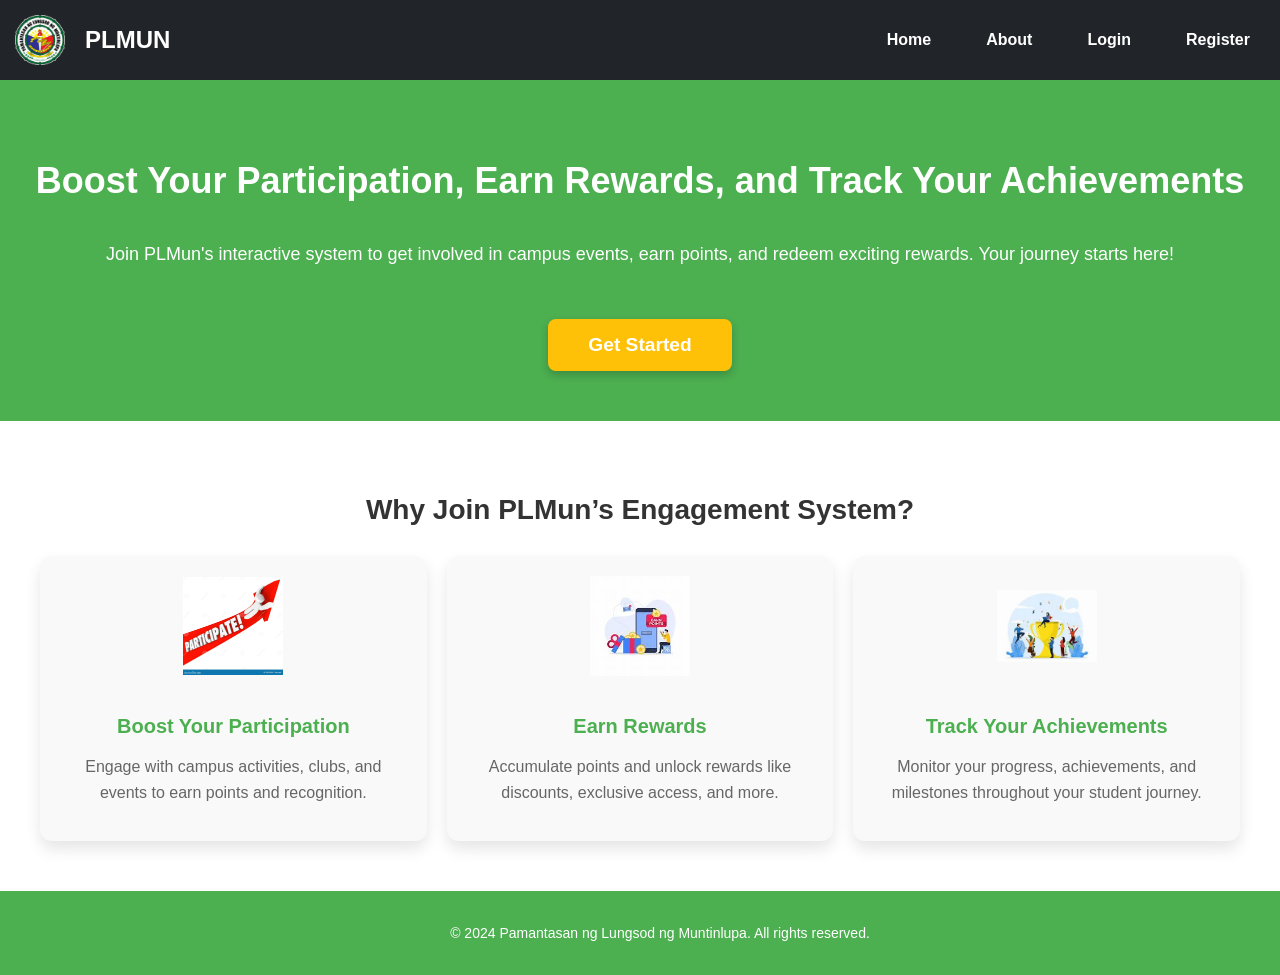
<file: index.html>
<!DOCTYPE html>
<html lang="en">
<head>
    <meta charset="UTF-8">
    <meta name="viewport" content="width=device-width, initial-scale=1.0">
    <title>PLMun Student Engagement System</title>
    <link rel="stylesheet" href="styles.css">
</head>
<body>
    <!-- Navbar -->
    <nav class="navbar">
        <div class="logo">
            <img src="plmun.png" alt="PLMun Logo"><h1>PLMUN</h1>
        </div>
        <ul>
            <li><a href="index.html">Home</a></li>
            <li><a href="about.html">About</a></li>
            <li><a href="login.html">Login</a></li>
            <li><a href="register.html">Register</a></li>
        </ul>
    </nav>

    <!-- Hero Section -->
<section class="hero-section">
    <div class="hero-content">
        <h1>Boost Your Participation, Earn Rewards, and Track Your Achievements</h1>
        <p>Join PLMun's interactive system to get involved in campus events, earn points, and redeem exciting rewards. Your journey starts here!</p>
        <a href="register.html" class="btn-primary">Get Started</a>
    </div>
</section>


    <!-- Features Section -->
    <section class="features-section">
        <div class="container">
            <h2>Why Join PLMun’s Engagement System?</h2>
            <div class="features">
                <div class="feature-item">
                    <img src="participate.png" alt="Boost Participation">
                    <h3>Boost Your Participation</h3>
                    <p>Engage with campus activities, clubs, and events to earn points and recognition.</p>
                </div>
                <div class="feature-item">
                    <img src="rewards.png" alt="Earn Rewards">
                    <h3>Earn Rewards</h3>
                    <p>Accumulate points and unlock rewards like discounts, exclusive access, and more.</p>
                </div>
                <div class="feature-item">
                    <img src="achievements.png" alt="Track Achievements">
                    <h3>Track Your Achievements</h3>
                    <p>Monitor your progress, achievements, and milestones throughout your student journey.</p>
                </div>
            </div>
        </div>
    </section>

    <!-- Footer -->
    <footer>
        <p>&copy; 2024 Pamantasan ng Lungsod ng Muntinlupa. All rights reserved.</p>
    </footer>

</body>
</html>
</file>
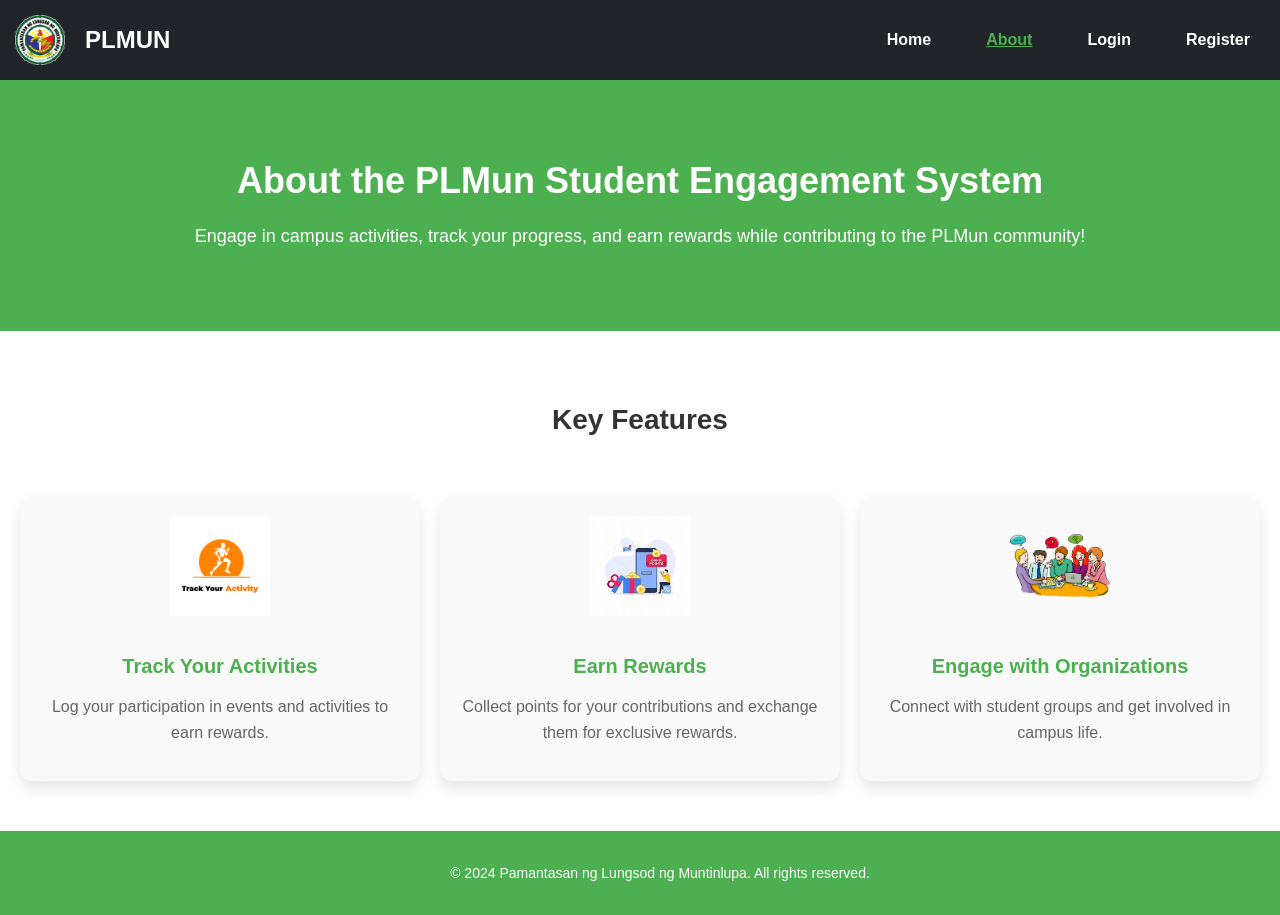
<file: about.html>
<!DOCTYPE html>
<html lang="en">
<head>
    <meta charset="UTF-8">
    <meta name="viewport" content="width=device-width, initial-scale=1.0">
    <title>About - PLMun Student Engagement System</title>
    <link rel="stylesheet" href="styles.css">
</head>
<body>
    <!-- Navbar -->
    <nav class="navbar">
        <div class="logo">
            <img src="plmun.png" alt="PLMun Logo">
            <h1>PLMUN</h1>
        </div>
        <ul>
            <li><a href="index.html">Home</a></li>
            <li><a href="about.html" class="active">About</a></li>
            <li><a href="login.html">Login</a></li>
            <li><a href="register.html">Register</a></li>
        </ul>
    </nav>

    <!-- Hero Section -->
    <section class="hero-section">
        <h1>About the PLMun Student Engagement System</h1>
        <p>Engage in campus activities, track your progress, and earn rewards while contributing to the PLMun community!</p>
    </section>

    <!-- Features Section -->
    <section class="features-section">
        <h2>Key Features</h2>
        <div class="features">
            <div class="feature-item">
		<img src="activity.png" alt="Track your activites">
                <h3>Track Your Activities</h3>
                <p>Log your participation in events and activities to earn rewards.</p>
            </div>
            <div class="feature-item">
		<img src="rewards.png" alt="Earn Rewards">
                <h3>Earn Rewards</h3>
                <p>Collect points for your contributions and exchange them for exclusive rewards.</p>
            </div>
            <div class="feature-item">
		<img src="interact.png" alt="Engage with organization">
                <h3>Engage with Organizations</h3>
                <p>Connect with student groups and get involved in campus life.</p>
            </div>
        </div>
    </section>

    <!-- Footer -->
    <footer>
        <p>&copy; 2024 Pamantasan ng Lungsod ng Muntinlupa. All rights reserved.</p>
    </footer>
</body>
</html>
</file>
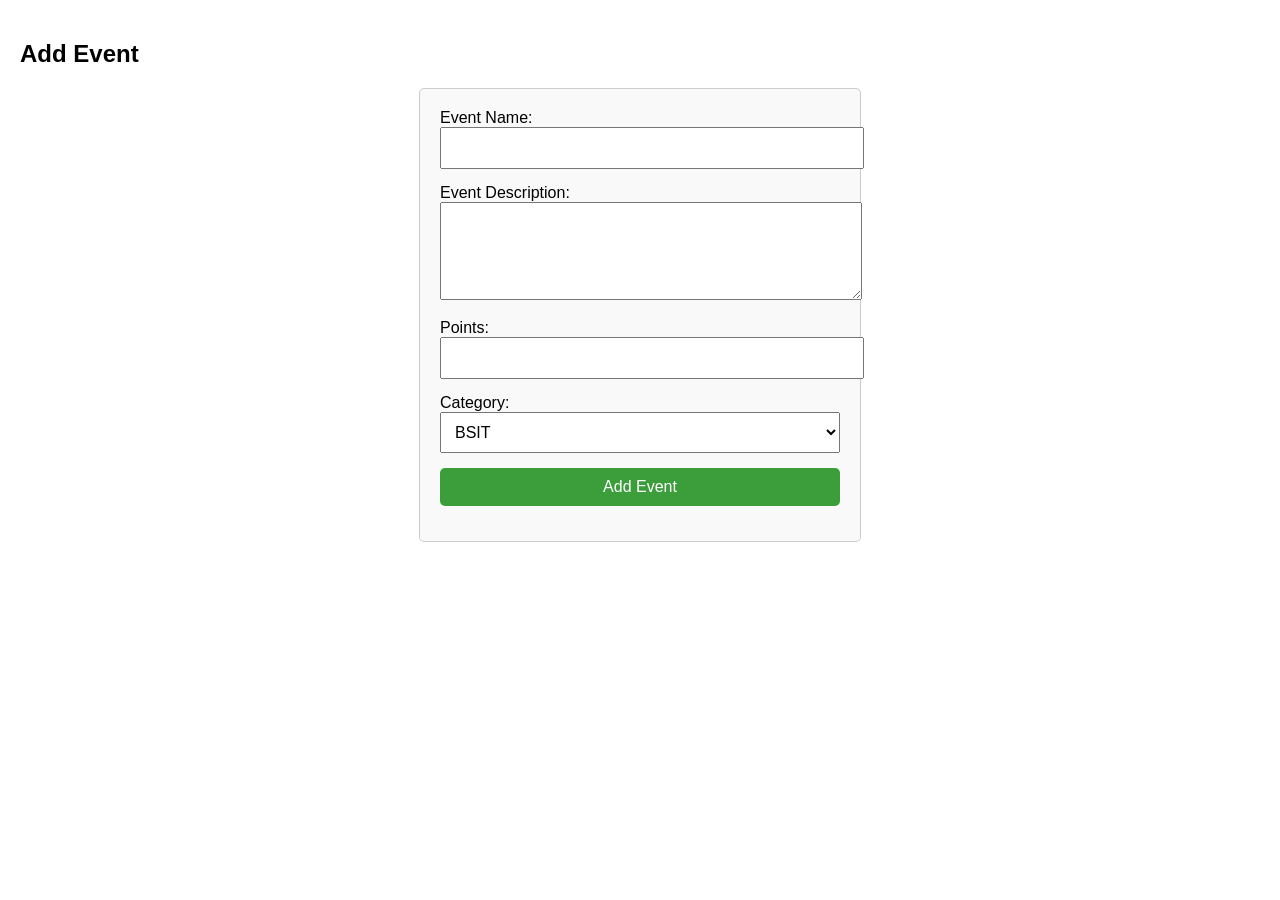
<file: add_event.html>
<!DOCTYPE html>
<html lang="en">
<head>
    <meta charset="UTF-8">
    <meta name="viewport" content="width=device-width, initial-scale=1.0">
    <title>Add Event - PLMun Engagement System</title>
    <style>
        body {
            font-family: Arial, sans-serif;
            margin: 0;
            padding: 20px;
        }
        form {
            max-width: 400px;
            margin: 0 auto;
            padding: 20px;
            border: 1px solid #ccc;
            border-radius: 5px;
            background: #f9f9f9;
        }
        input, textarea, select, button {
            width: 100%;
            margin-bottom: 15px;
            padding: 10px;
            font-size: 1rem;
        }
        button {
            background-color: #3b9e3b;
            color: white;
            border: none;
            border-radius: 5px;
            cursor: pointer;
        }
        button:hover {
            background-color: #2a7b2e;
        }
    </style>
</head>
<body>
    <h2>Add Event</h2>
    <form action="add_event.php" method="POST">
        <label for="name">Event Name:</label>
        <input type="text" id="name" name="name" required>
        
        <label for="description">Event Description:</label>
        <textarea id="description" name="description" rows="4" required></textarea>
        
        <label for="points">Points:</label>
        <input type="number" id="points" name="points" min="1" required>
        
        <label for="category">Category:</label>
        <select id="category" name="category" required>
            <option value="bsit">BSIT</option>
            <option value="crim">CRIM</option>
            <option value="bsbm">BSBM</option>
            <option value="engg">Engineering</option>
        </select>
        
        <button type="submit">Add Event</button>
    </form>
</body>
</html>
</file>
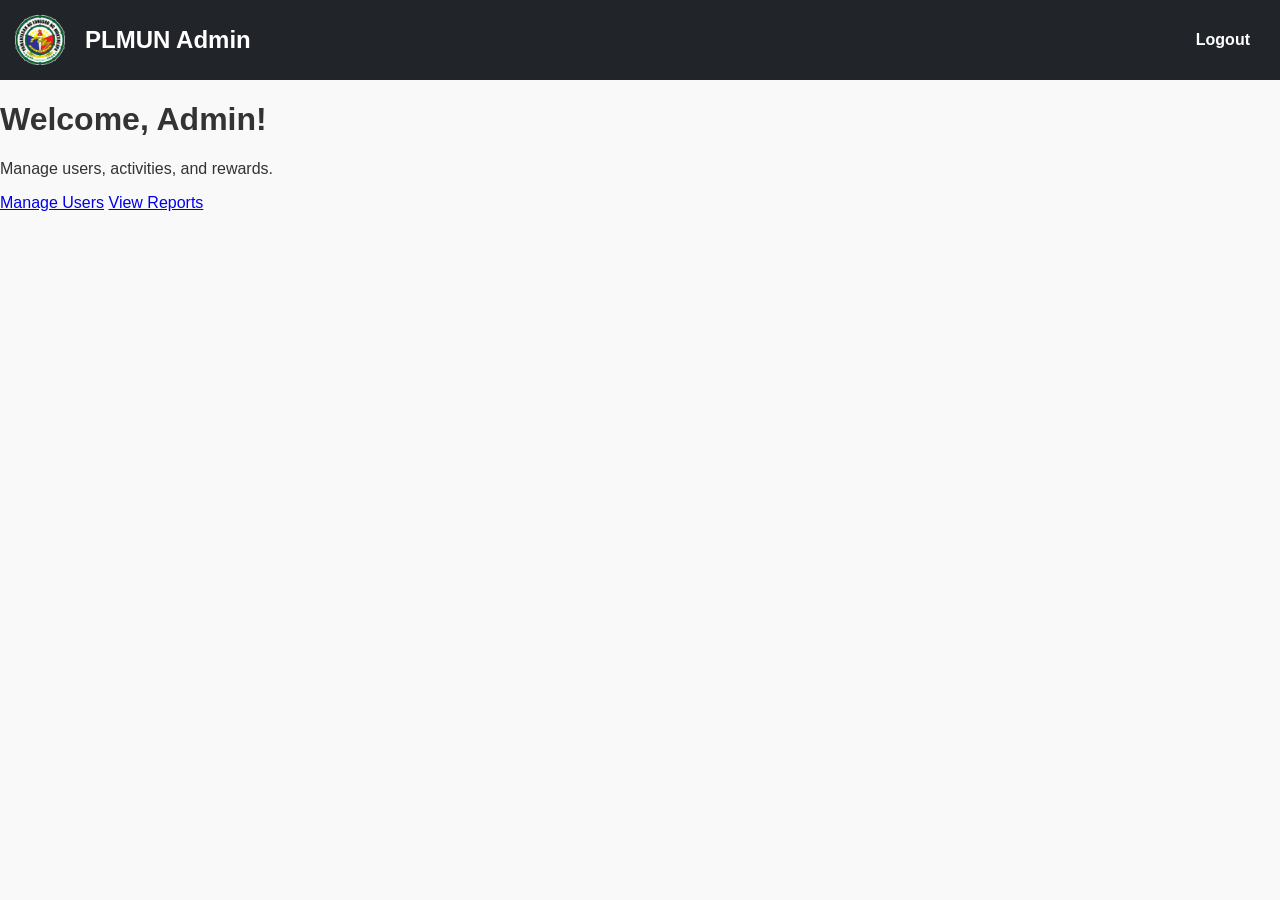
<file: admin.html>
<?php
session_start();

// Check if the user is logged in and is an admin
if (!isset($_SESSION['user_id']) || $_SESSION['role'] !== 'admin') {
    header("Location: login.html");
    exit();
}
?>

<!DOCTYPE html>
<html lang="en">
<head>
    <meta charset="UTF-8">
    <meta name="viewport" content="width=device-width, initial-scale=1.0">
    <title>Admin Dashboard</title>
    <link rel="stylesheet" href="styles.css">
</head>
<body>
    <nav class="navbar">
        <div class="logo">
            <img src="plmun.png" alt="PLMun Logo">
            <h1>PLMUN Admin</h1>
        </div>
        <ul>
            <li><a href="logout.php">Logout</a></li>
        </ul>
    </nav>

    <div class="dashboard-container">
        <h1>Welcome, Admin!</h1>
        <p>Manage users, activities, and rewards.</p>
        <a href="admin_dashboard.html">Manage Users</a>
        <a href="view_reports.php">View Reports</a>
    </div>
</body>
</html>
</file>
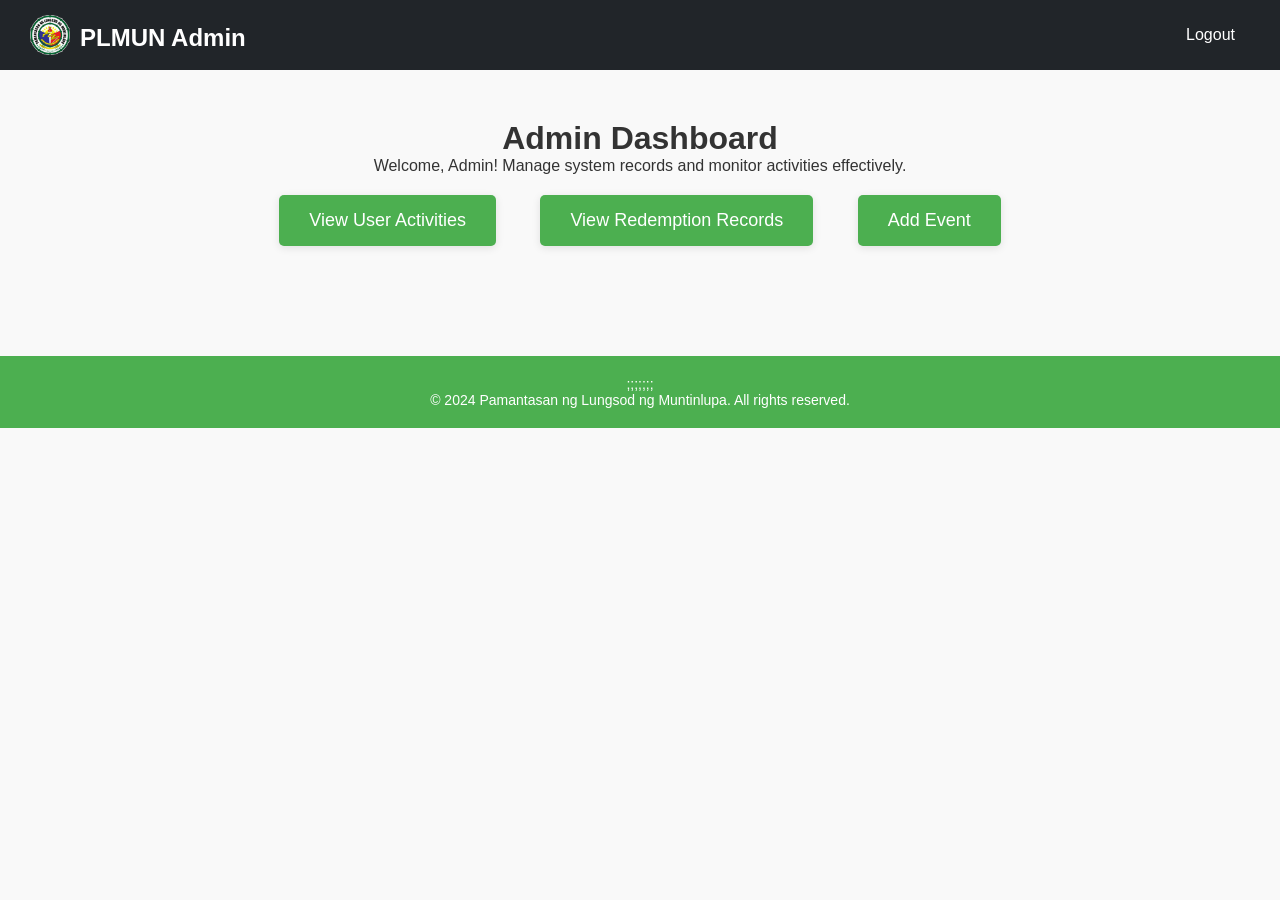
<file: admin_dashboard.html>
<!DOCTYPE html>
<html lang="en">
<head>
    <meta charset="UTF-8">
    <meta name="viewport" content="width=device-width, initial-scale=1.0">
    <title>Admin Dashboard - PLMun Student Engagement System</title>
    <style>
        /* General Reset */
        * {
            margin: 0;
            padding: 0;
            box-sizing: border-box;
        }

        body {
            font-family: Arial, sans-serif;
            background-color: #f9f9f9;
            color: #333;
        }

        .navbar {
            background-color: #212529; /* Set background color to black */
            padding: 15px 30px;
            color: white;
            display: flex;
            justify-content: space-between;
            align-items: center;
        }

        .navbar .logo {
            display: flex;
            align-items: center;
        }

        .navbar .logo img {
            height: 40px;
            margin-right: 10px;
        }

        .navbar .logo h1 {
            color: white;
            font-size: 24px;
            margin-top: 5px; /* Adjust as needed */
        }

        .navbar ul {
            list-style: none;
            display: flex;
        }

        .navbar ul li {
            margin: 0 15px;
        }

        .navbar ul li a {
            text-decoration: none;
            color: white;
            font-size: 16px;
        }

        .navbar ul li a:hover {
            text-decoration: underline;
        }

        .dashboard-container {
            text-align: center;	
            padding: 50px;
        }

        .dashboard-container a {
            display: inline-block;
            margin: 20px;
            padding: 15px 30px;
            background-color: #4CAF50;
            color: white;
            text-decoration: none;
            font-size: 18px;
            border-radius: 5px;
            box-shadow: 0px 2px 8px rgba(0, 0, 0, 0.1);
        }

        .dashboard-container a:hover {
            background-color: #45a049;
        }

        footer {
            text-align: center;
            padding: 20px;
            background-color: #4CAF50;
            color: white;
            font-size: 14px;
            margin-top: 40px;
        }
    </style>
</head>
<body>
    <!-- Navbar -->
    <nav class="navbar">
        <div class="logo">
            <img src="plmun.png" alt="PLMun Logo">
            <h1>PLMUN Admin</h1>
        </div>
        <ul>
            <li><a href="logout.php">Logout</a></li>
        </ul>
    </nav>

    <!-- Dashboard Content -->
    <div class="dashboard-container">
        <h1>Admin Dashboard</h1>
        <p>Welcome, Admin! Manage system records and monitor activities effectively.</p>

        <!-- Navigation Links -->
        <a href="user_activities.html">View User Activities</a>
        <a href="redemption_records.html">View Redemption Records</a>
 	 <a href="add_event.html">Add Event</a>
    </div>

    <!-- Footer --> 
    <footer>;;;;;;;
        <p>&copy; 2024 Pamantasan ng Lungsod ng Muntinlupa. All rights reserved.</p>
    </footer>
</body>
</html>
</file>
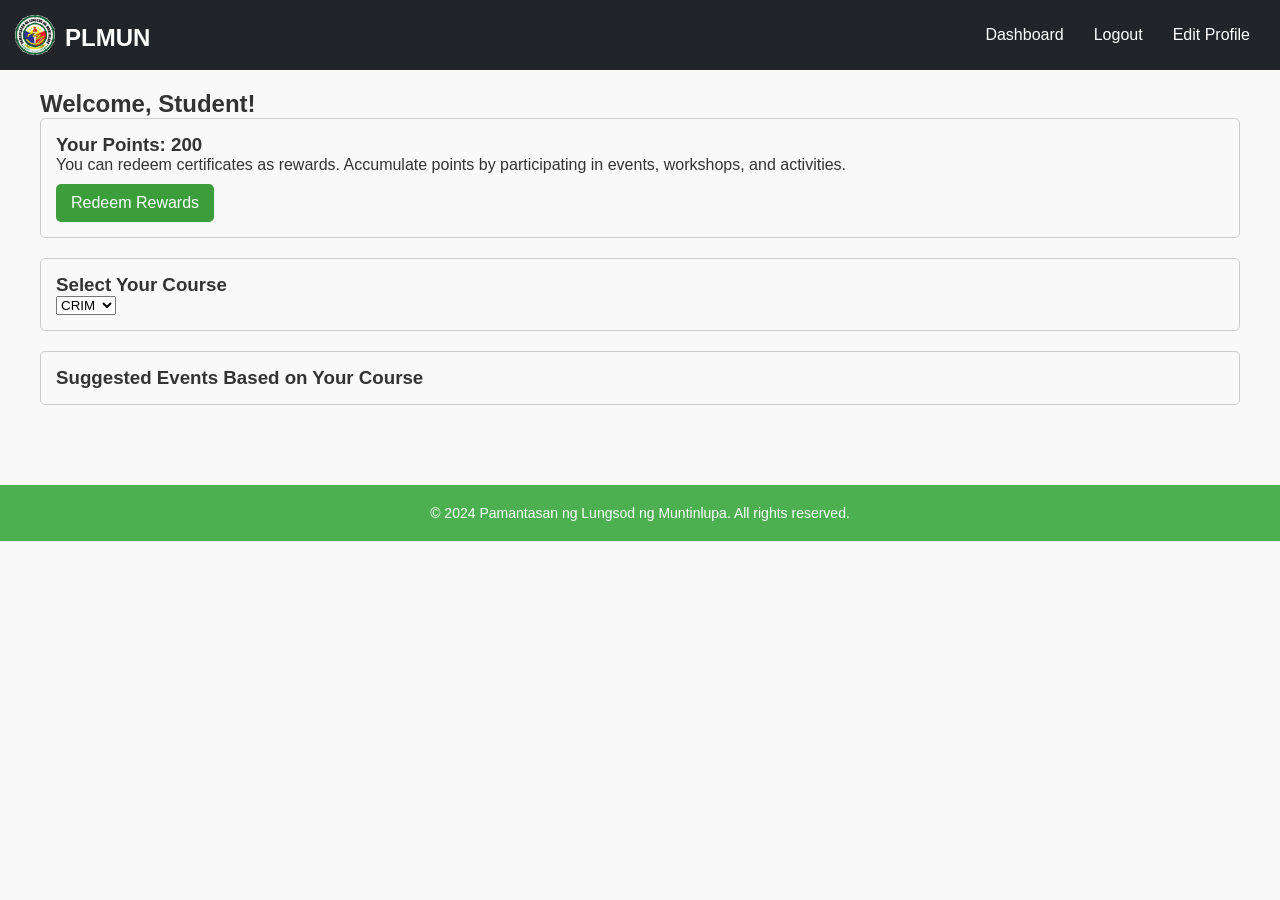
<file: dashboard.html>
<!DOCTYPE html>
<html lang="en">
<head>
    <meta charset="UTF-8">
    <meta name="viewport" content="width=device-width, initial-scale=1.0">
    <title>Dashboard - PLMun Engagement System</title>
    <style>
   /* General Reset */
        * {
            margin: 0;
            padding: 0;
            box-sizing: border-box;
        }

        body {
            font-family: Arial, sans-serif;
            background-color: #f9f9f9;
            color: #333;
        }

        .navbar {
                background-color: #212529;
    padding: 15px;
    display: flex;
    justify-content: space-between;
    align-items: center;
}

        .navbar .logo {
            display: flex;
            align-items: center;
        }

        .navbar .logo img {
            height: 40px;
            margin-right: 10px;
        }

        .navbar .logo h1 {
            color: white;
            font-size: 24px;
            margin-top: 5px; /* Adjust as needed */
        }

        .navbar ul {
            list-style: none;
            display: flex;
        }

        .navbar ul li {
            margin: 0 15px;
        }

        .navbar ul li a {
            text-decoration: none;
            color: white;
            font-size: 16px;
        }

        .navbar ul li a:hover {
            text-decoration: underline;
        }


    /* Dashboard Section Styles */
    .dashboard {
        padding: 20px;
    }

    .container {
        max-width: 1200px;
        margin: 0 auto;
    }

    .points-rewards, .course-selection, .events-section {
        margin-bottom: 20px;
        padding: 15px;
        border: 1px solid #ccc;
        border-radius: 5px;
        background-color: #f9f9f9;
    }

    .points-rewards h3, .course-selection h3, .events-section h3 {
        margin-top: 0;
    }

    .btn-secondary, .btn-primary {
        display: inline-block;
        margin-top: 10px;
        padding: 10px 15px;
        background-color: #3b9e3b; /* Green theme for buttons */
        color: white;
        text-decoration: none;
        border-radius: 5px;
        text-align: center;
        border: none;
        cursor: pointer;
    }

    .btn-secondary:hover, .btn-primary:hover {
        background-color: #2a7b2e; /* Darker green for hover */
    }

    /* Footer Styles */
    footer {
            text-align: center;
            padding: 20px;
            background-color: #4CAF50;
            color: white;
            font-size: 14px;
            margin-top: 40px;
        }


    /* Events Section */
    .events .event {
        margin-bottom: 15px;
        padding: 10px;
        border: 1px solid #ddd;
        border-radius: 5px;
        background-color: #fff;
    }

    .success-message {
        display: none;
        padding: 10px;
        margin-top: 10px;
        background-color: #d4edda;
        color: #155724;
        border: 1px solid #c3e6cb;
        border-radius: 5px;
    }
</style>
</head>
<body>
    <!-- Navbar -->
    <nav class="navbar">
        <div class="logo">
            <img src="plmun.png" alt="PLMun Logo"> <h1>PLMUN</h1>
        </div>
        <ul>
            <li><a href="dashboard.html">Dashboard</a></li>
            <li><a href="logout.php">Logout</a></li>
	    <li><a href="profile_customization.html">Edit Profile</a></li>
        </ul>
    </nav>

    <!-- Dashboard Section -->
    <section class="dashboard">
        <div class="container">
            <h2>Welcome, Student!</h2>

            <!-- Points and Rewards Section -->
            <div class="points-rewards">
                <h3>Your Points: <span id="points">200</span></h3>
                <p>You can redeem certificates as rewards. Accumulate points by participating in events, workshops, and activities.</p>
                <a href="redeem_rewards.html" class="btn-secondary">Redeem Rewards</a>
            </div>

            <!-- Course Selection -->
            <div class="course-selection">
                <h3>Select Your Course</h3>
                <form id="course-form">
                    <select id="course" name="course" onchange="loadEvents()">
                        <option value="CRIM">CRIM</option>
                        <option value="BSBA">BSBA</option>
                        <option value="BSBM">BSBM</option>
                        <option value="BSIT">BSIT</option>
                    	<option value="BSCS">BSCS</option>
			
			</select>
                </form>
            </div>

            <!-- Suggested Events -->
            <div class="events-section">
                <h3>Suggested Events Based on Your Course</h3>
                <div id="events-container" class="events">
                    <p>Please select a course to view related events.</p>
                </div>
            </div>
        </div>
    </section>

    <!-- Footer -->
    <footer>
        <p>&copy; 2024 Pamantasan ng Lungsod ng Muntinlupa. All rights reserved.</p>
    </footer>

    <!-- JavaScript to dynamically load events and handle "Join Event" -->
    <script>
        let userPoints = 200; // Initial points

function loadEvents() {
    const category = document.getElementById("course").value; // Use "course" dropdown as "category"
    const eventsContainer = document.getElementById("events-container");
    eventsContainer.innerHTML = "<p>Loading events...</p>";

    fetch(`load_events.php?category=${category}`)
        .then(response => response.json())
        .then(events => {
            eventsContainer.innerHTML = "";
            if (events.length > 0) {
                events.forEach(event => {
                    const eventElement = document.createElement("div");
                    eventElement.classList.add("event");
                    eventElement.innerHTML = `
                        <h4>${event.name}</h4>
                        <p>${event.description}</p>
                        <button class="btn-primary" onclick="joinEvent(${event.id}, ${event.points})">Join Event</button>
                        <div class="success-message" id="success-${event.id}">
                            You have successfully joined the event! Wait for further announcements.
                        </div>
                    `;
                    eventsContainer.appendChild(eventElement);
                });
            } else {
                eventsContainer.innerHTML = "<p>No events available for this category.</p>";
            }
        })
        .catch(err => {
            console.error("Error loading events:", err);
            eventsContainer.innerHTML = "<p>Error loading events. Please try again later.</p>";
        });
}
        function loadEvents() {
            const course = document.getElementById("course").value;
            const eventsContainer = document.getElementById("events-container");
            eventsContainer.innerHTML = "";
            if (courseEvents[course]) {
                courseEvents[course].forEach(event => {
                    const eventElement = document.createElement("div");
                    eventElement.classList.add("event");
                    eventElement.innerHTML = `
                        <h4>${event.name}</h4>
                        <p>${event.description}</p>
                        <button class="btn-primary" onclick="joinEvent('${event.name}', ${event.points})">Join Event</button>
                        <div class="success-message" id="success-${event.name}">
                            You have successfully joined the event! Wait for further announcements.
                        </div>
                    `;
                    eventsContainer.appendChild(eventElement);
                });
            }
        }

        function joinEvent(eventName, pointsEarned) {
            // Show success message
            const successMessage = document.getElementById(`success-${eventName}`);
            successMessage.style.display = 'block';

            // Add points to userPoints
            userPoints += pointsEarned;

            // Update the points displayed on the dashboard
            document.getElementById("points").innerText = userPoints;

            // Optionally: Disable the Join Event button to prevent multiple submissions
            const eventButtons = document.querySelectorAll('.btn-primary');
            eventButtons.forEach(button => button.disabled = true);
        }

        loadEvents();
    </script>
</body>
</html>
</file>
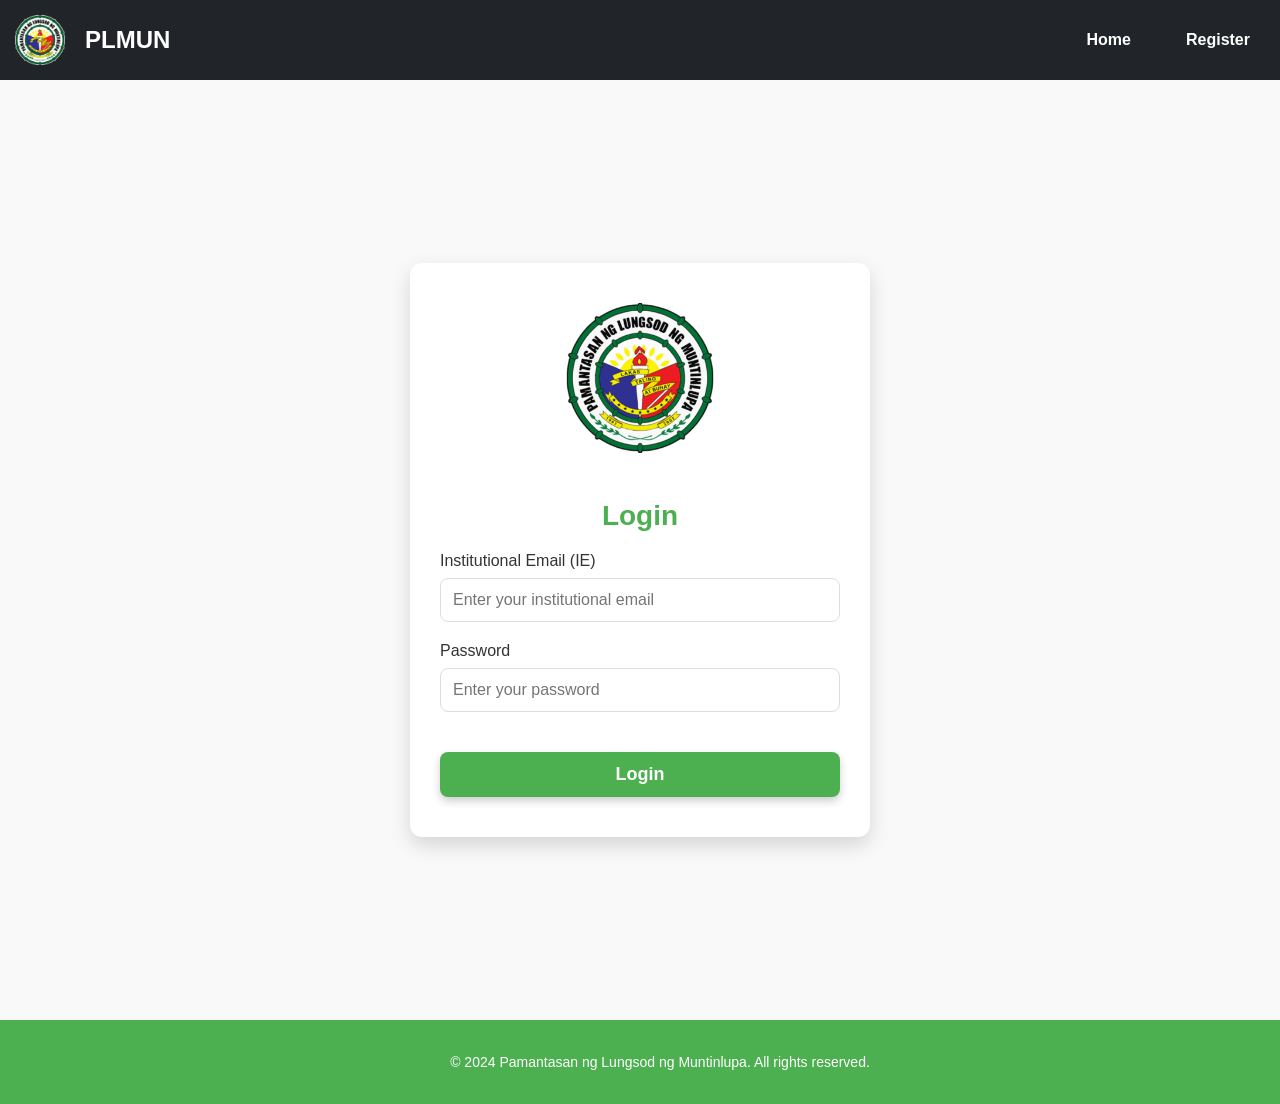
<file: login.html>
<!DOCTYPE html>
<html lang="en">
<head>
    <meta charset="UTF-8">
    <meta name="viewport" content="width=device-width, initial-scale=1.0">
    <title>Login - PLMun Student Engagement System</title>
    <link rel="stylesheet" href="styles.css">

</head>
<body>
    <!-- Navbar -->
    <nav class="navbar">
        <div class="logo">
            <img src="plmun.png" alt="PLMun Logo"> <h1>PLMUN</h1>
        </div>
        <ul>
            <li><a href="index.html">Home</a></li>
            <li><a href="register.html">Register</a></li>
        </ul>
    </nav>

    <!-- Login Form -->
    <section class="login-section">
        <div class="login-container">
            <img src="plmun.png" alt="PLMun Logo" class="login-image">
            <h2>Login</h2>
            <form action="login.php" method="POST">
                <label for="email">Institutional Email (IE)</label>
                <input type="email" id="email" name="email" required placeholder="Enter your institutional email">

                <label for="password">Password</label>
                <input type="password" id="password" name="password" required placeholder="Enter your password">

                <button type="submit" class="btn-primary">Login</button>
            </form>
        </div>
    </section>

    <!-- Footer -->
    <footer>
        <p>&copy; 2024 Pamantasan ng Lungsod ng Muntinlupa. All rights reserved.</p>
    </footer>
</body>
</html>
</file>
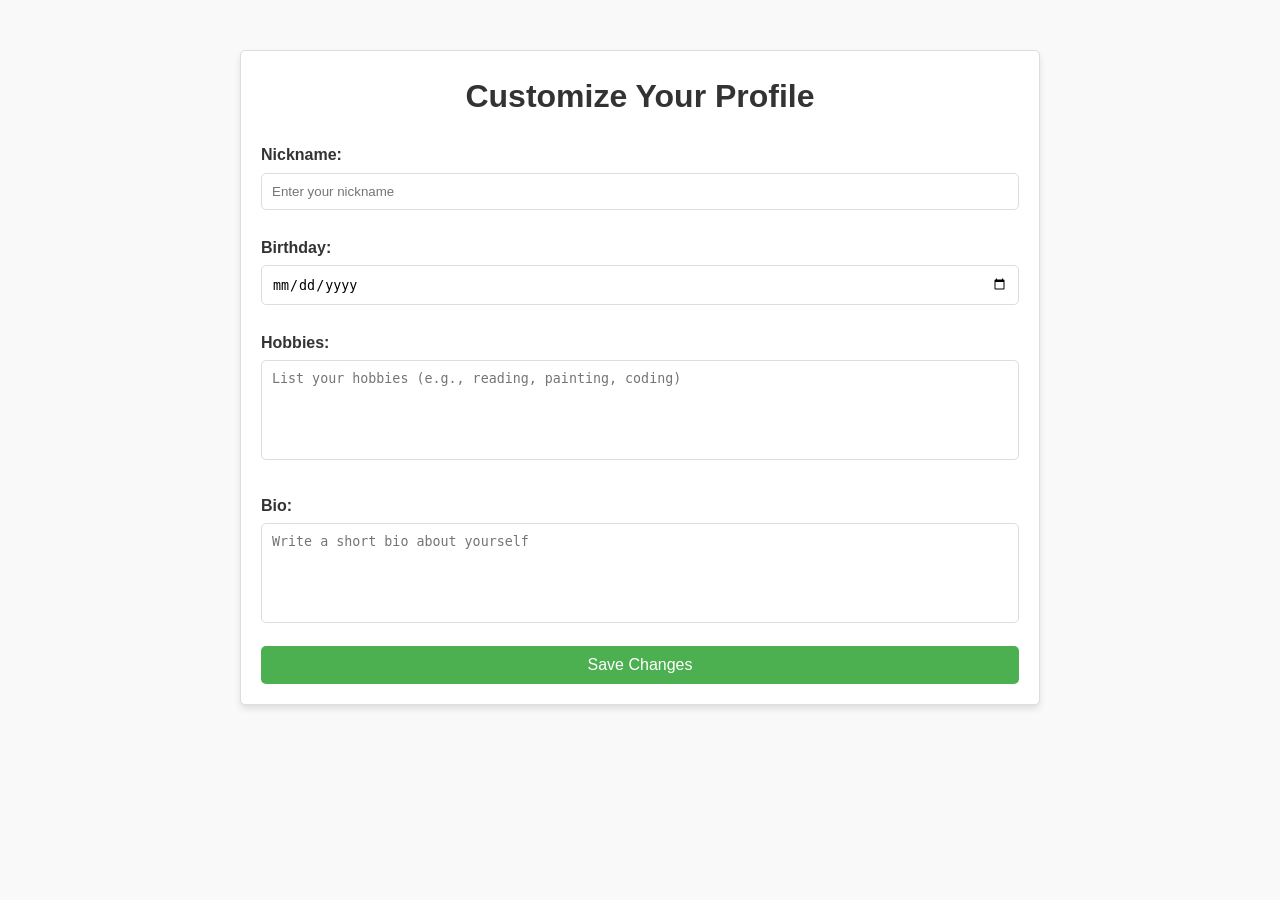
<file: profile_costumization.html>
<!DOCTYPE html>
<html lang="en">
<head>
    <meta charset="UTF-8">
    <meta name="viewport" content="width=device-width, initial-scale=1.0">
    <title>Profile Customization - PLMun Engagement System</title>
    <style>
        * {
            margin: 0;
            padding: 0;
            box-sizing: border-box;
        }

        body {
            font-family: Arial, sans-serif;
            background-color: #f9f9f9;
            color: #333;
            line-height: 1.6;
        }

        .container {
            max-width: 800px;
            margin: 50px auto;
            padding: 20px;
            background: white;
            border: 1px solid #ddd;
            border-radius: 5px;
            box-shadow: 0 4px 6px rgba(0, 0, 0, 0.1);
        }

        h1 {
            text-align: center;
            margin-bottom: 20px;
        }

        label {
            display: block;
            margin: 10px 0 5px;
            font-weight: bold;
        }

        input, textarea, select {
            width: 100%;
            padding: 10px;
            margin-bottom: 15px;
            border: 1px solid #ddd;
            border-radius: 5px;
        }

        textarea {
            height: 100px;
            resize: none;
        }

        button {
            display: block;
            width: 100%;
            padding: 10px;
            background-color: #4CAF50;
            color: white;
            border: none;
            border-radius: 5px;
            font-size: 16px;
            cursor: pointer;
        }

        button:hover {
            background-color: #3e8e41;
        }

        .success-message {
            display: none;
            margin-top: 20px;
            padding: 10px;
            background-color: #d4edda;
            color: #155724;
            border: 1px solid #c3e6cb;
            border-radius: 5px;
            text-align: center;
        }
    </style>
</head>
<body>
    <div class="container">
        <h1>Customize Your Profile</h1>
        <form id="profile-form">
            <label for="nickname">Nickname:</label>
            <input type="text" id="nickname" name="nickname" placeholder="Enter your nickname" required>

            <label for="birthday">Birthday:</label>
            <input type="date" id="birthday" name="birthday" required>

            <label for="hobbies">Hobbies:</label>
            <textarea id="hobbies" name="hobbies" placeholder="List your hobbies (e.g., reading, painting, coding)"></textarea>

            <label for="bio">Bio:</label>
            <textarea id="bio" name="bio" placeholder="Write a short bio about yourself"></textarea>

            <button type="button" onclick="saveProfile()">Save Changes</button>
        </form>

        <div class="success-message" id="success-message">
            Profile updated successfully!
        </div>
    </div>

    <script>
        function saveProfile() {
            const nickname = document.getElementById("nickname").value;
            const birthday = document.getElementById("birthday").value;
            const hobbies = document.getElementById("hobbies").value;
            const bio = document.getElementById("bio").value;

            if (nickname && birthday && hobbies && bio) {
                // Display success message
                const successMessage = document.getElementById("success-message");
                successMessage.style.display = "block";

                // Simulate saving data (this can be connected to a database in the backend)
                console.log("Profile Updated:");
                console.log("Nickname:", nickname);
                console.log("Birthday:", birthday);
                console.log("Hobbies:", hobbies);
                console.log("Bio:", bio);

                // Reset form fields
                document.getElementById("profile-form").reset();

                // Hide success message after a few seconds
                setTimeout(() => {
                    successMessage.style.display = "none";
                }, 3000);
            } else {
                alert("Please fill out all fields before saving.");
            }
        }
    </script>
</body>
</html>
</file>
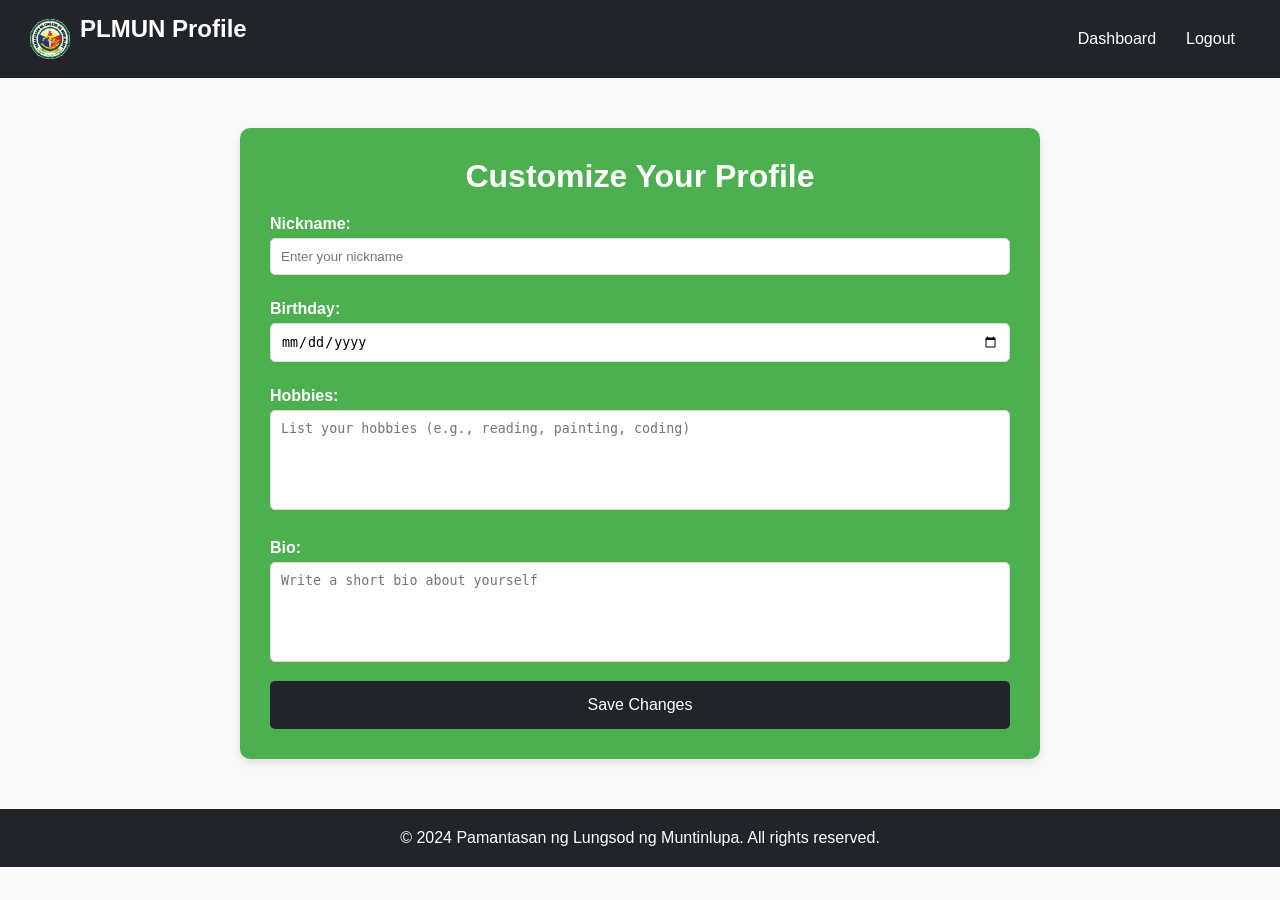
<file: profile_customization.html>
<!DOCTYPE html>
<html lang="en">
<head>
    <meta charset="UTF-8">
    <meta name="viewport" content="width=device-width, initial-scale=1.0">
    <title>Profile Customization - PLMun Engagement System</title>
    <style>
        /* General Reset */
        * {
            margin: 0;
            padding: 0;
            box-sizing: border-box;
        }

        body {
            font-family: Arial, sans-serif;
            background-color: #f9f9f9;
            color: #333;
        }

        .navbar {
            background-color: #212529; /* Dark green for navbar */
            padding: 15px 30px;
            color: white;
            display: flex;
            justify-content: space-between;
            align-items: center;
        }

        .navbar .logo {
            display: flex;
            align-items: center;
        }

        .navbar .logo img {
            height: 40px;
            margin-right: 10px;
        }

        .navbar .logo h1 {
            color: white;
            font-size: 24px;
        }

        .navbar ul {
            list-style: none;
            display: flex;
        }

        .navbar ul li {
            margin: 0 15px;
        }

        .navbar ul li a {
            text-decoration: none;
            color: white;
            font-size: 16px;
        }

        .navbar ul li a:hover {
            text-decoration: underline;
        }

        .container {
            max-width: 800px;
            margin: 50px auto;
            padding: 30px;
            background: #4CAF50;
            color: white;
            border-radius: 10px;
            box-shadow: 0 4px 8px rgba(0, 0, 0, 0.1);
        }

        h1 {
            text-align: center;
            margin-bottom: 20px;
        }

        label {
            display: block;
            margin: 10px 0 5px;
            font-weight: bold;
        }

        input, textarea {
            width: 100%;
            padding: 10px;
            margin-bottom: 15px;
            border: 1px solid #ddd;
            border-radius: 5px;
        }

        textarea {
            height: 100px;
            resize: none;
        }

        button {
            display: block;
            width: 100%;
            padding: 15px;
            background-color: #212529;
            color: white;
            border: none;
            border-radius: 5px;
            font-size: 16px;
            cursor: pointer;
            transition: background 0.3s;
        }

        button:hover {
            background-color: #333;
        }

        .success-message {
            display: none;
            margin-top: 20px;
            padding: 10px;
            background-color: #d4edda;
            color: #155724;
            border: 1px solid #c3e6cb;
            border-radius: 5px;
            text-align: center;
        }

        footer {
            text-align: center;
            padding: 20px;
            background-color: #212529;
            color: white;
            margin-top: 40px;
        }
    </style>
</head>
<body>
    <!-- Navbar -->
    <nav class="navbar">
        <div class="logo">
            <img src="plmun.png" alt="PLMun Logo">
            <h1>PLMUN Profile</h1>
        </div>
        <ul>
            <li><a href="dashboard.html">Dashboard</a></li>
            <li><a href="logout.php">Logout</a></li>
        </ul>
    </nav>

    <!-- Profile Customization -->
    <div class="container">
        <h1>Customize Your Profile</h1>
        <form id="profile-form">
            <label for="nickname">Nickname:</label>
            <input type="text" id="nickname" name="nickname" placeholder="Enter your nickname" required>

            <label for="birthday">Birthday:</label>
            <input type="date" id="birthday" name="birthday" required>

            <label for="hobbies">Hobbies:</label>
            <textarea id="hobbies" name="hobbies" placeholder="List your hobbies (e.g., reading, painting, coding)"></textarea>

            <label for="bio">Bio:</label>
            <textarea id="bio" name="bio" placeholder="Write a short bio about yourself"></textarea>

            <button type="button" onclick="saveProfile()">Save Changes</button>
        </form>

        <div class="success-message" id="success-message">
            Profile updated successfully!
        </div>
    </div>

    <!-- Footer -->
    <footer>
        <p>&copy; 2024 Pamantasan ng Lungsod ng Muntinlupa. All rights reserved.</p>
    </footer>

    <script>
        function saveProfile() {
            const nickname = document.getElementById("nickname").value;
            const birthday = document.getElementById("birthday").value;
            const hobbies = document.getElementById("hobbies").value;
            const bio = document.getElementById("bio").value;

            if (nickname && birthday && hobbies && bio) {
                const successMessage = document.getElementById("success-message");
                successMessage.style.display = "block";

                console.log("Profile Updated:");
                console.log("Nickname:", nickname);
                console.log("Birthday:", birthday);
                console.log("Hobbies:", hobbies);
                console.log("Bio:", bio);

                setTimeout(() => {
                    successMessage.style.display = "none";
                }, 3000);
            } else {
                alert("Please fill out all fields before saving.");
            }
        }
    </script>
</body>
</html>
</file>
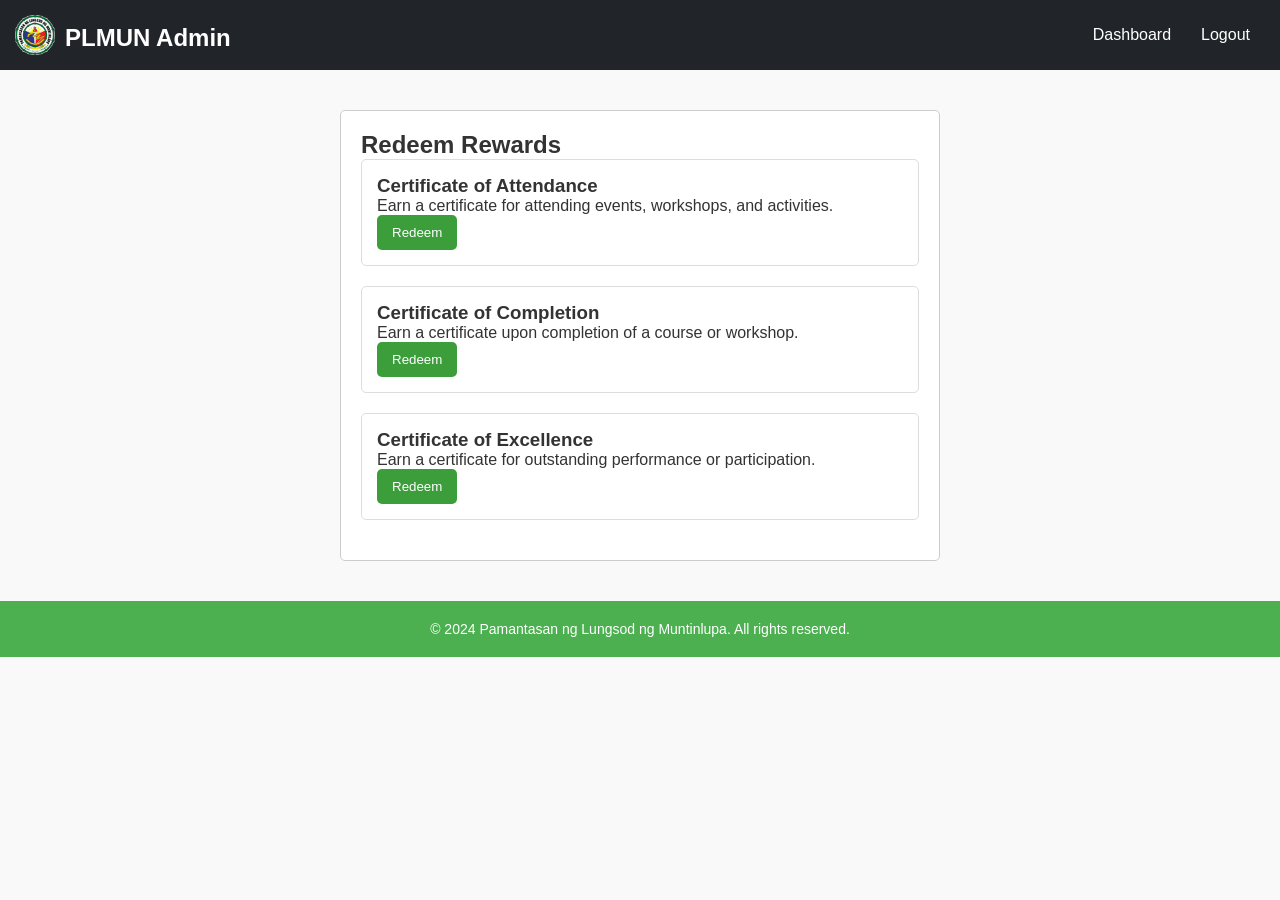
<file: redeem_rewards.html>
<!DOCTYPE html>
<html lang="en">
<head>
    <meta charset="UTF-8">
    <meta name="viewport" content="width=device-width, initial-scale=1.0">
    <title>Redeem Rewards - PLMun Engagement System</title>
    <style>
        /* General Reset */
        * {
            margin: 0;
            padding: 0;
            box-sizing: border-box;
        }

        body {
            font-family: Arial, sans-serif;
            background-color: #f9f9f9;
            color: #333;
        }

        .navbar {
            background-color: #212529;
            padding: 15px;
            display: flex;
            justify-content: space-between;
            align-items: center;
        }
	 .navbar .logo h1 {
            color: white;
            font-size: 24px;
            margin-top: 5px; /* Adjust as needed */
        }


        .navbar .logo {
            display: flex;
            align-items: center;
        }

        .navbar .logo img {
            height: 40px;
            margin-right: 10px;
        }

        .navbar ul {
            list-style: none;
            display: flex;
        }

        .navbar ul li {
            margin: 0 15px;
        }

        .navbar ul li a {
            text-decoration: none;
            color: white;
            font-size: 16px;
        }

        .navbar ul li a:hover {
            text-decoration: underline;
        }

        .redeem-container {
            max-width: 600px;
            margin: 40px auto;
            padding: 20px;
            background-color: #fff;
            border: 1px solid #ccc;
            border-radius: 5px;
        }

        .reward-item {
            margin-bottom: 20px;
            padding: 15px;
            border: 1px solid #ddd;
            border-radius: 5px;
        }

        .btn-redeem {
            display: inline-block;
            padding: 10px 15px;
            background-color: #3b9e3b;
            color: white;
            text-decoration: none;
            border-radius: 5px;
            border: none;
            cursor: pointer;
        }

        .btn-redeem:hover {
            background-color: #2a7b2e;
        }

        .btn-redeem.redeeming {
            background-color: #ccc;
            color: #666;
            cursor: not-allowed;
        }

        /* Loading Spinner */
        .spinner {
            display: inline-block;
            width: 20px;
            height: 20px;
            border: 3px solid rgba(0, 0, 0, 0.1);
            border-left-color: #2a7b2e;
            border-radius: 50%;
            animation: spin 1s linear infinite;
            margin-left: 10px;
        }

        @keyframes spin {
            0% {
                transform: rotate(0deg);
            }
            100% {
                transform: rotate(360deg);
            }
        }
	footer {
            text-align: center;
            padding: 20px;
            background-color: #4CAF50;
            color: white;
            font-size: 14px;
            margin-top: 40px;
        }


        /* Success Message Animation */
        .success-message {
            display: none;
            padding: 10px;
            margin-top: 10px;
            background-color: #d4edda;
            color: #155724;
            border: 1px solid #c3e6cb;
            border-radius: 5px;
            animation: fadeIn 0.5s ease-in-out;
        }

        @keyframes fadeIn {
            from {
                opacity: 0;
            }
            to {
                opacity: 1;
            }
        }
    </style>
</head>
<body>
    <!-- Navbar -->
    <nav class="navbar">
        <div class="logo">
            <img src="plmun.png" alt="PLMun Logo"> <h1>PLMUN Admin</h1>
        </div>
        <ul>
            <li><a href="dashboard.html">Dashboard</a></li>
            <li><a href="logout.php">Logout</a></li>
        </ul>
    </nav>

    <!-- Redeem Rewards Section -->
    <div class="redeem-container">
        <h2>Redeem Rewards</h2>

        <div class="reward-item">
            <h3>Certificate of Attendance</h3>
            <p>Earn a certificate for attending events, workshops, and activities.</p>
            <button class="btn-redeem" onclick="redeem('Certificate of Attendance', this)">Redeem</button>
        </div>

        <div class="reward-item">
            <h3>Certificate of Completion</h3>
            <p>Earn a certificate upon completion of a course or workshop.</p>
            <button class="btn-redeem" onclick="redeem('Certificate of Completion', this)">Redeem</button>
        </div>

        <div class="reward-item">
            <h3>Certificate of Excellence</h3>
            <p>Earn a certificate for outstanding performance or participation.</p>
            <button class="btn-redeem" onclick="redeem('Certificate of Excellence', this)">Redeem</button>
        </div>

        <!-- Success Message -->
        <div id="success-message" class="success-message">
            <!-- Content will be dynamically added by JavaScript -->
        </div>
    </div>

    <!-- JavaScript -->
    <script>
        function redeem(reward, button) {
            // Disable the button and show loading spinner
            button.classList.add('redeeming');
            button.textContent = 'Redeeming...';
            const spinner = document.createElement('div');
            spinner.classList.add('spinner');
            button.appendChild(spinner);

            // Simulate async action with a timeout
            setTimeout(() => {
                // Remove spinner and update button
                button.classList.remove('redeeming');
                button.textContent = 'Redeemed';
                button.disabled = true;

                // Show success message
                const successMessage = document.getElementById('success-message');
                successMessage.style.display = 'block';
                successMessage.textContent = `You have successfully redeemed: ${reward}. The certificate will be issued soon.`;

                // Log action
                console.log('Redeemed:', reward);
            }, 2000); // Simulate a 2-second delay
        }

    </script>

    <footer>
        <p>&copy; 2024 Pamantasan ng Lungsod ng Muntinlupa. All rights reserved.</p>
    </footer>
</body>
</html>
</file>
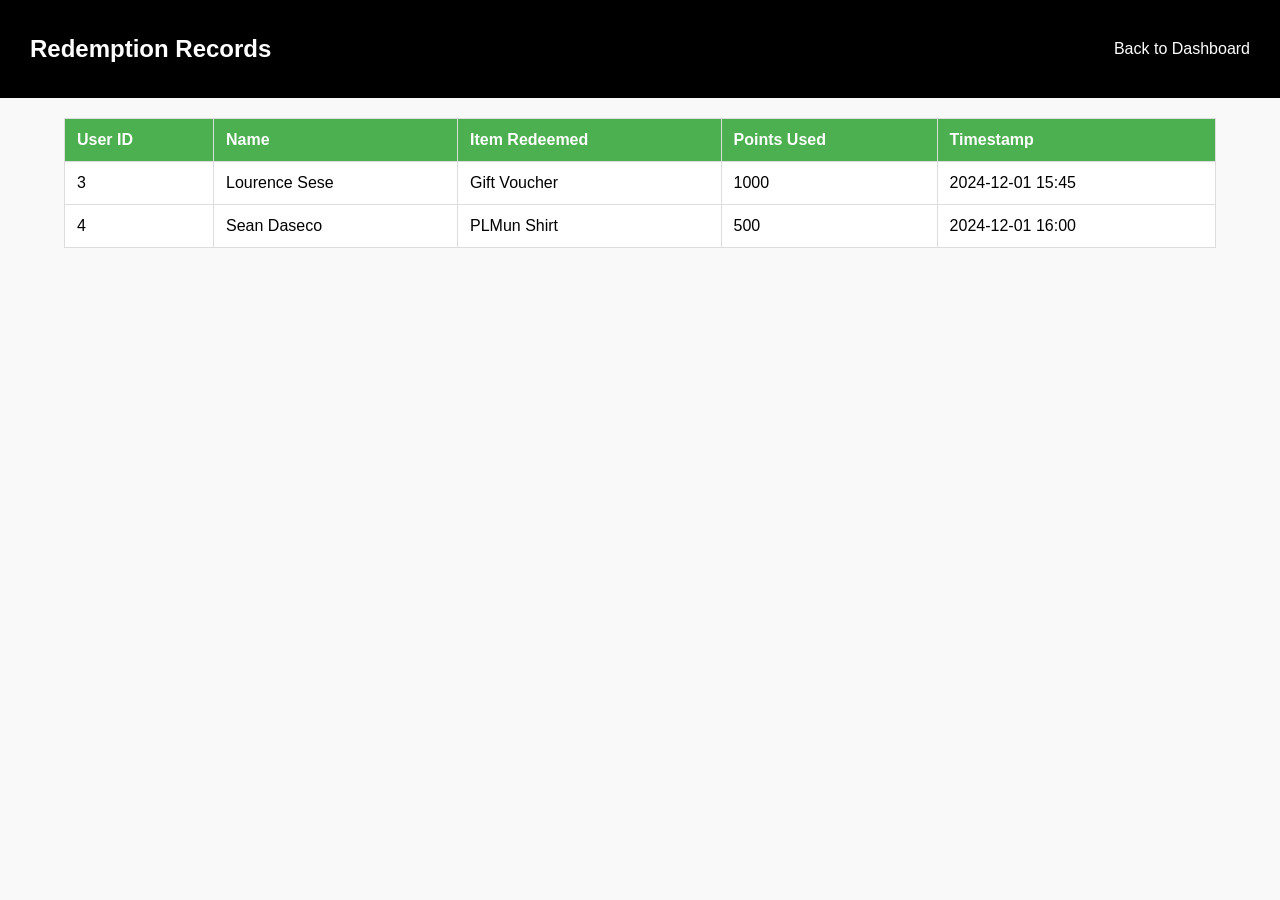
<file: redemption_records.html>
<!DOCTYPE html>
<html lang="en">
<head>
    <meta charset="UTF-8">
    <meta name="viewport" content="width=device-width, initial-scale=1.0">
    <title>Redemption Records - PLMun Student Engagement System</title>
    <style>
        body {
            font-family: Arial, sans-serif;
            background-color: #f9f9f9;
            margin: 0;
        }

        .navbar {
            background-color: #000;
            padding: 15px 30px;
            color: white;
            display: flex;
            justify-content: space-between;
            align-items: center;
        }

        .navbar h1 {
            color: white;
        }

        table {
            width: 90%;
            margin: 20px auto;
            border-collapse: collapse;
            background-color: white;
        }

        table th, table td {
            border: 1px solid #ddd;
            padding: 12px;
            text-align: left;
        }

        table th {
            background-color: #4CAF50;
            color: white;
        }
    </style>
</head>
<body>
    <nav class="navbar">
        <h1>Redemption Records</h1>
        <a href="admin_dashboard.html" style="color: white; text-decoration: none;">Back to Dashboard</a>
    </nav>

    <table>
        <thead>
            <tr>
                <th>User ID</th>
                <th>Name</th>
                <th>Item Redeemed</th>
                <th>Points Used</th>
                <th>Timestamp</th>
            </tr>
        </thead>
        <tbody>
            <tr>
                <td>3</td>
                <td>Lourence Sese</td>
                <td>Gift Voucher</td>
                <td>1000</td>
                <td>2024-12-01 15:45</td>
            </tr>
            <tr>
                <td>4</td>
                <td>Sean Daseco</td>
                <td>PLMun Shirt</td>
                <td>500</td>
                <td>2024-12-01 16:00</td>
            </tr>
        </tbody>
    </table>
</body>
</html>
</file>
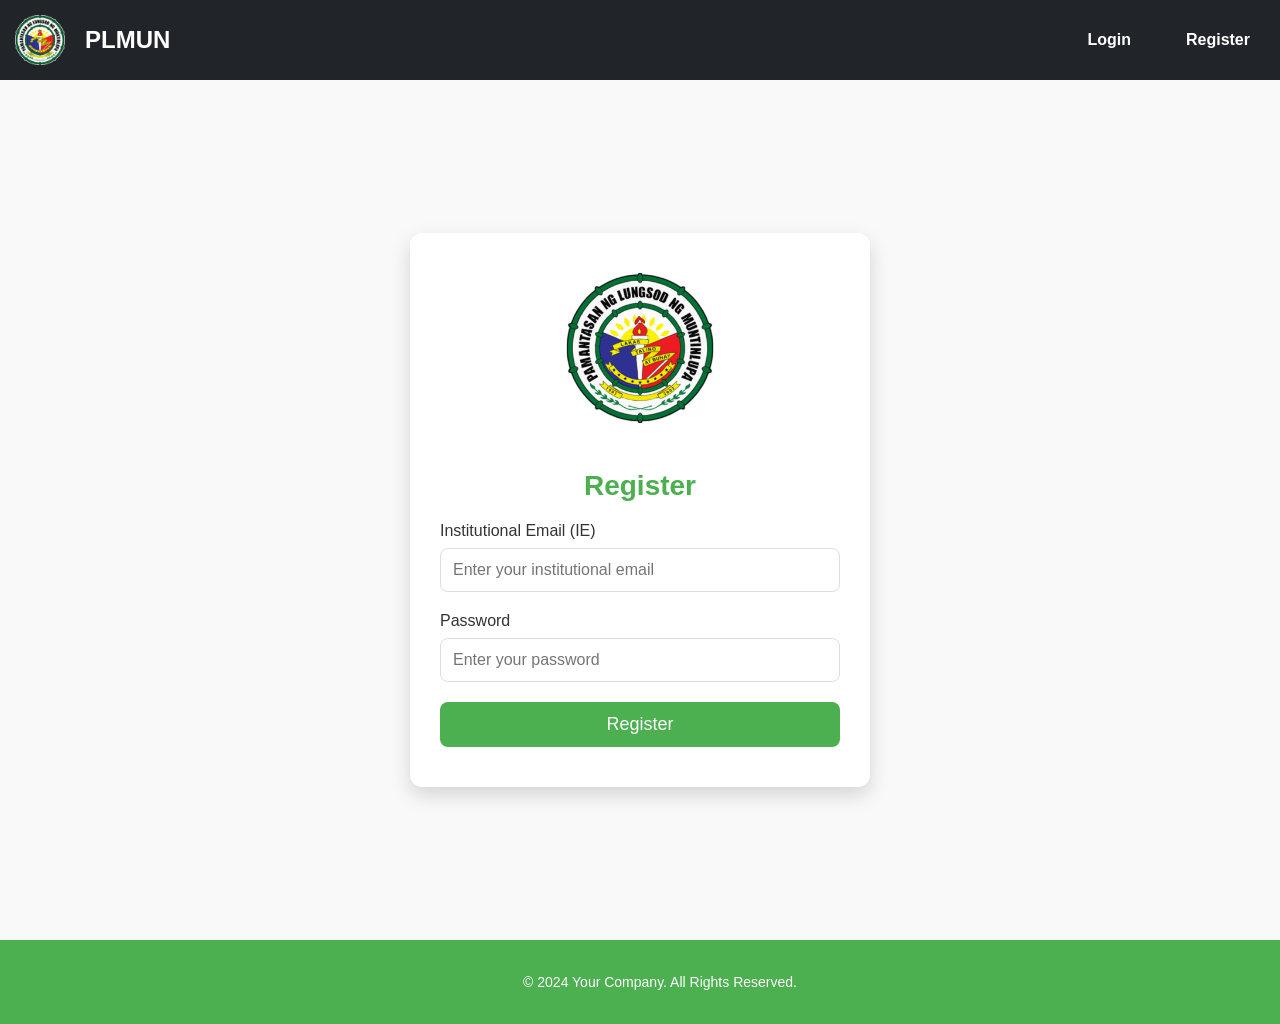
<file: register.html>
<!DOCTYPE html>
<html lang="en">
<head>
    <meta charset="UTF-8">
    <meta name="viewport" content="width=device-width, initial-scale=1.0">
    <title>Register</title>
    <link rel="stylesheet" href="styles.css">
</head>
<body>
    <!-- Navbar -->
    <div class="navbar">
        <div class="logo">
            <img src="plmun.png" alt="Logo"><h1>PLMUN</h1>
        </div>
        <ul>
            <li><a href="login.html">Login</a></li>
            <li><a href="register.html">Register</a></li>
        </ul>
    </div>

    <!-- Register Section -->
    <div class="register-section">
        <div class="register-container">
            <img src="plmun.png" alt="Register" class="register-image">
            <h2>Register</h2>
            <form action="register-process.php" method="POST">
                <label for="email">Institutional Email (IE)</label>
                <input type="email" id="email" name="email" required placeholder="Enter your institutional email">

                <label for="password">Password</label>
                <input type="password" id="password" name="password" required placeholder="Enter your password">

                <button type="submit">Register</button>
            </form>
        </div>
    </div>

    <!-- Footer -->
    <footer>
        <p>&copy; 2024 Your Company. All Rights Reserved.</p>
    </footer>
</body>
</html>
</file>
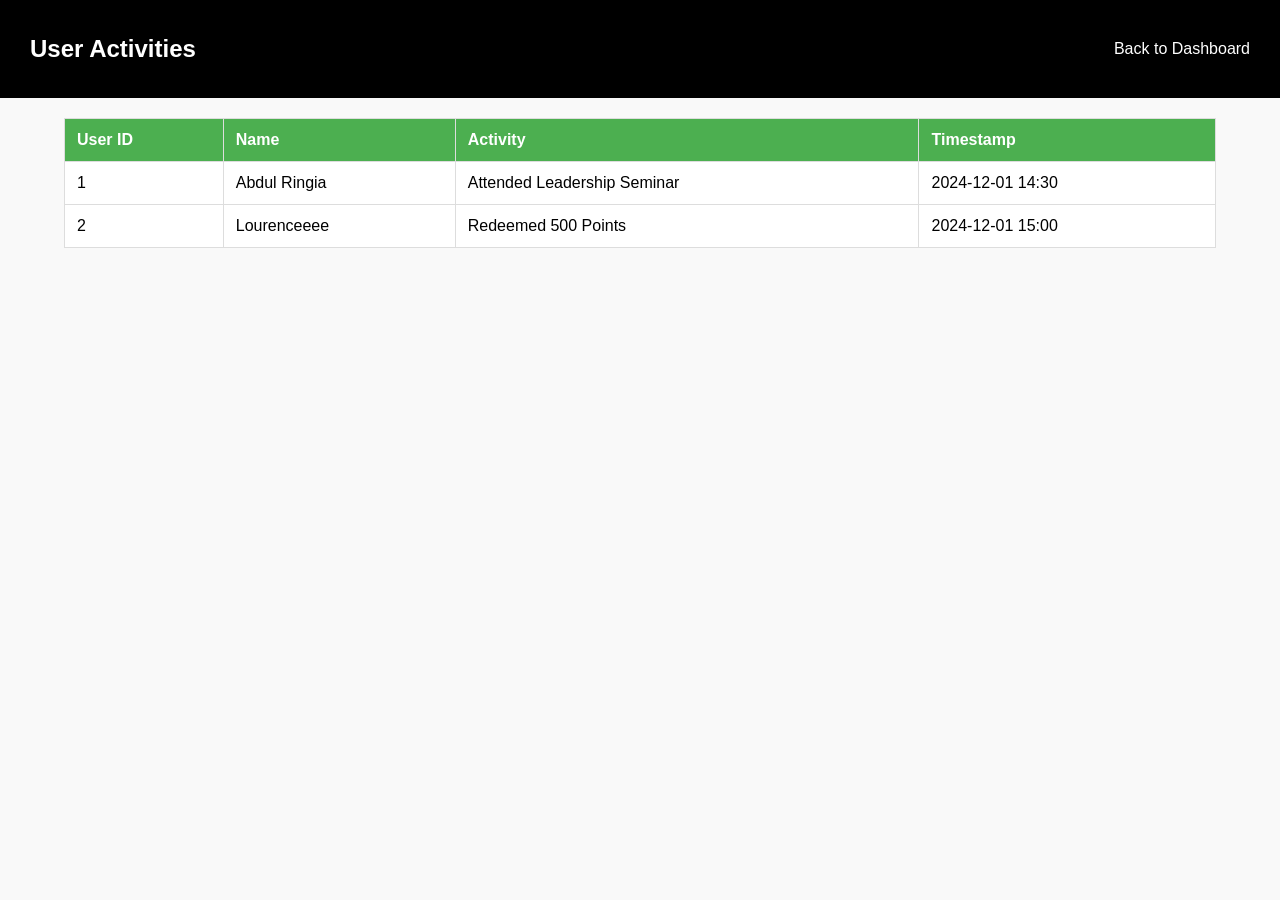
<file: user_activities.html>
<!DOCTYPE html>
<html lang="en">
<head>
    <meta charset="UTF-8">
    <meta name="viewport" content="width=device-width, initial-scale=1.0">
    <title>User Activities - PLMun Student Engagement System</title>
    <style>
        body {
            font-family: Arial, sans-serif;
            background-color: #f9f9f9;
            margin: 0;
        }

        .navbar {
            background-color: #000;
            padding: 15px 30px;
            color: white;
            display: flex;
            justify-content: space-between;
            align-items: center;
        }

        .navbar h1 {
            color: white;
        }

        table {
            width: 90%;
            margin: 20px auto;
            border-collapse: collapse;
            background-color: white;
        }

        table th, table td {
            border: 1px solid #ddd;
            padding: 12px;
            text-align: left;
        }

        table th {
            background-color: #4CAF50;
            color: white;
        }
    </style>
</head>
<body>
    <nav class="navbar">
        <h1>User Activities</h1>
        <a href="admin_dashboard.html" style="color: white; text-decoration: none;">Back to Dashboard</a>
    </nav>

    <table>
        <thead>
            <tr>
                <th>User ID</th>
                <th>Name</th>
                <th>Activity</th>
                <th>Timestamp</th>
            </tr>
        </thead>
        <tbody>
            <tr>
                <td>1</td>
                <td>Abdul Ringia</td>
                <td>Attended Leadership Seminar</td>
                <td>2024-12-01 14:30</td>
            </tr>
            <tr>
                <td>2</td>
                <td>Lourenceeee</td>
                <td>Redeemed 500 Points</td>
                <td>2024-12-01 15:00</td>
            </tr>
        </tbody>
    </table>
</body>
</html>
</file>
<file: styles.css>
/* General Styles */
body {
    font-family: Arial, sans-serif;
    background-color: #f9f9f9;
    margin: 0;
    padding: 0;
}

/* Navbar */
.navbar {
    background-color: #4CAF50;
    padding: 15px;
    display: flex;
    justify-content: space-between;
    align-items: center;
}

.navbar .logo img {
    width: 50px;
}

.navbar ul {
    list-style-type: none;
    margin: 0;
    padding: 0;
    display: flex;
}

.navbar ul li {
    margin-left: 20px;
}

.navbar ul li a {
    color: white;
    text-decoration: none;
    font-size: 16px;
}

.navbar ul li a:hover {
    text-decoration: underline;
}

/* Register Section */
.register-section {
    background-color: #f9f9f9;
    display: flex;
    justify-content: center;
    align-items: center;
    height: 100vh;
    padding: 20px;
}

.register-container {
    background-color: #ffffff;
    padding: 40px 30px;
    border-radius: 12px;
    box-shadow: 0 8px 20px rgba(0, 0, 0, 0.15);
    text-align: center;
    max-width: 400px;
    width: 100%;
}

/* Add image above the form */
.register-image {
    width: 150px; /* Fixed width for the image */
    height: auto; /* Maintain aspect ratio */
    margin-bottom: 20px; /* Add space below the image */
    border-radius: 8px; /* Optional: Adds rounded corners */
}

.register-container h2 {
    font-size: 28px;
    margin-bottom: 20px;
    color: #4CAF50;
    font-weight: bold;
}

.register-container form label {
    display: block;
    font-size: 16px;
    margin-bottom: 8px;
    text-align: left;
    color: #333;
}

.register-container input {
    width: 100%;
    padding: 12px;
    margin-bottom: 20px;
    border: 1px solid #ddd;
    border-radius: 8px;
    font-size: 16px;
    box-sizing: border-box;
}

.register-container input:focus {
    outline: none;
    border-color: #4CAF50;
    box-shadow: 0 0 5px rgba(76, 175, 80, 0.5);
}

.register-container button {
    width: 100%;
    background-color: #4CAF50;
    color: white;
    padding: 12px;
    font-size: 18px;
    border: none;
    border-radius: 8px;
    cursor: pointer;
    transition: background-color 0.3s ease, transform 0.2s ease;
}

.register-container button:hover {
    background-color: #45a049;
    transform: translateY(-2px);}

/* General Styles */
body {
    font-family: Arial, sans-serif;
    background-color: #f9f9f9;
    margin: 0;
    padding: 0;
}

/* Navbar */
.navbar {
    background-color: #4CAF50;
    padding: 15px;
    display: flex;
    justify-content: space-between;
    align-items: center;
}

.navbar .logo img {
    width: 50px;
}

.navbar ul {
    list-style-type: none;
    margin: 0;
    padding: 0;
    display: flex;
}

.navbar ul li {
    margin-left: 20px;
}

.navbar ul li a {
    color: white;
    text-decoration: none;
    font-size: 16px;
}

.navbar ul li a:hover {
    text-decoration: underline;
}

/* Login Section */
.login-section {
    background-color: #f9f9f9;
    display: flex;
    justify-content: center;
    align-items: center;
    height: 100vh;
    padding: 20px;
}

.login-container {
    background-color: #ffffff;
    padding: 40px 30px;
    border-radius: 12px;
    box-shadow: 0 8px 20px rgba(0, 0, 0, 0.15);
    text-align: center;
    max-width: 400px;
    width: 100%;
}

/* Add image above the form */
.login-image {
    width: 150px; /* Fixed width for the image */
    height: auto; /* Maintain aspect ratio */
    margin-bottom: 20px; /* Add space below the image */
    border-radius: 8px; /* Optional: Adds rounded corners */
}

.login-container h2 {
    font-size: 28px;
    margin-bottom: 20px;
    color: #4CAF50;
    font-weight: bold;
}

.login-container form label {
    display: block;
    font-size: 16px;
    margin-bottom: 8px;
    text-align: left;
    color: #333;
}

.login-container input {
    width: 100%;
    padding: 12px;
    margin-bottom: 20px;
    border: 1px solid #ddd;
    border-radius: 8px;
    font-size: 16px;
    box-sizing: border-box;
}

.login-container input:focus {
    outline: none;
    border-color: #4CAF50;
    box-shadow: 0 0 5px rgba(76, 175, 80, 0.5);
}

.login-container button {
    width: 100%;
    background-color: #4CAF50;
    color: white;
    padding: 12px;
    font-size: 18px;
    border: none;
    border-radius: 8px;
    cursor: pointer;
    transition: background-color 0.3s ease, transform 0.2s ease;
}

.login-container button:hover {
    background-color: #45a049;
    transform: translateY(-2px);
}

/* Footer */
footer {
    text-align: center;
    padding: 20px;
    background-color: #4CAF50;
    color: white;
    font-size: 14px;
}


/* Features Section */
.features-section {
    background-color: #ffffff;
    padding: 50px 20px;
    display: flex;
    justify-content: center;
    align-items: center;
    flex-direction: column;
}

.features-section .container {
    max-width: 1200px;
    text-align: center;
    width: 100%;
}

.features-section h2 {
    font-size: 28px;
    margin-bottom: 30px;
    color: #333;
    font-weight: bold;
}

/* Aligning features in a row */
.features-section .features {
    display: flex;
    justify-content: center;
    gap: 20px;
    flex-wrap: wrap; /* Ensures responsiveness */
}

/* Center Feature Styling */
.features-section .center-feature {
    transform: scale(1.1); /* Makes the center card slightly larger */
    z-index: 1; /* Ensures it's above other cards */
    box-shadow: 0 12px 25px rgba(0, 0, 0, 0.2); /* Slightly enhanced shadow for emphasis */
}

/* General Feature Item Styles */
.features-section .feature-item {
    background-color: #f9f9f9;
    border-radius: 12px;
    box-shadow: 0 8px 15px rgba(0, 0, 0, 0.1);
    padding: 20px;
    width: 30%;
    text-align: center;
    transition: transform 0.3s ease, box-shadow 0.3s ease;
}

.features-section .feature-item:hover {
    transform: translateY(-5px);
    box-shadow: 0 10px 20px rgba(0, 0, 0, 0.2);
}

.features-section .feature-item img {
    width: 100px;
    height: 100px;
    object-fit: contain;
    margin-bottom: 15px;
}

.features-section .feature-item h3 {
    font-size: 20px;
    margin-bottom: 10px;
    color: #4CAF50;
}

.features-section .feature-item p {
    font-size: 16px;
    color: #666;
    line-height: 1.6;
}

/* Responsive Design */
@media (max-width: 768px) {
    .features-section .features {
        flex-direction: column;
        align-items: center;
    }

    .features-section .feature-item {
        width: 80%;
        margin-bottom: 20px;
    }

    .features-section .center-feature {
        transform: scale(1); /* Normalize scaling on smaller screens */
    }
}

/* Hero Section */
.hero-section {
    background-color: #4CAF50;
    color: white;
    padding: 80px 20px;
    text-align: center;
    position: relative; /* Add relative positioning for button centering */
}

.hero-section .hero-content {
    display: flex;
    flex-direction: column;
    justify-content: center;
    align-items: center;
    height: 100%; /* Ensure content takes up the full height */
}

/* Hero Heading */
.hero-section h1 {
    font-size: 36px;
    margin-bottom: 20px;
}

/* Hero Paragraph */
.hero-section p {
    font-size: 18px;
    margin-bottom: 30px;
}

/* Button Styling */
.btn-primary {
    background-color: #fff;
    color: #4CAF50;
    padding: 12px 30px;
    text-decoration: none;
    border-radius: 6px;
    font-size: 18px;
    text-align: center;
    display: inline-block; /* Ensures the button stays centered */
    margin-top: 20px;
    transition: background-color 0.3s ease, transform 0.3s ease;
}

/* Hover Effects */
.btn-primary:hover {
    background-color: #45a049;
    transform: scale(1.05); /* Slightly increase the size on hover */
}

/* Additional Styles for Button */
.btn-primary:focus {
    outline: none;
    box-shadow: 0 0 0 2px rgba(76, 175, 80, 0.5); /* Add a focus outline for accessibility */
}

/* General Styles */
body {
    font-family: 'Arial', sans-serif;
    background-color: #f4f7fa;
    margin: 0;
    padding: 0;
    color: #333;
}

/* Navbar */
.navbar {
    background-color: #212529;
    padding: 20px;
    display: flex;
    justify-content: space-between;
    align-items: center;
}

.navbar .logo img {
    width: 50px;
    height: auto;
}

.navbar ul {
    list-style-type: none;
    display: flex;
    gap: 20px;
}

.navbar ul li a {
    color: white;
    text-decoration: none;
    font-weight: bold;
    font-size: 16px;
    transition: color 0.3s ease;
}

.navbar ul li a:hover {
    color: #ffcc00;
}

/* Dashboard Section */
.dashboard {
    max-width: 1200px;
    margin: 50px auto;
    padding: 20px;
    background-color: #ffffff;
    box-shadow: 0 4px 10px rgba(0, 0, 0, 0.1);
    border-radius: 10px;
}

/* Heading */
h2 {
    font-size: 36px;
    color: #4CAF50;
    text-align: center;
    margin-bottom: 30px;
}

/* Points and Rewards Section */
.points-rewards {
    background-color: #f8f9fa;
    padding: 20px;
    border-radius: 8px;
    box-shadow: 0 2px 5px rgba(0, 0, 0, 0.1);
    margin-bottom: 30px;
}

.points-rewards h3 {
    font-size: 24px;
    margin-bottom: 10px;
}

.points-rewards p {
    font-size: 16px;
    margin-bottom: 15px;
}

.btn-secondary {
    background-color: #4CAF50;
    color: white;
    padding: 12px 25px;
    text-decoration: none;
    border-radius: 6px;
    font-size: 16px;
    transition: background-color 0.3s ease;
}

.btn-secondary:hover {
    background-color: #45a049;
}

/* Course Selection */
.course-selection {
    background-color: #f8f9fa;
    padding: 20px;hom
    border-radius: 8px;
    margin-bottom: 30px;
}

.course-selection h3 {
    font-size: 24px;
    margin-bottom: 10px;
}

select {
    font-size: 16px;
    padding: 8px;
    width: 100%;
    border-radius: 6px;
    border: 1px solid #ddd;
    background-color: #f4f7fa;
    transition: border-color 0.3s ease;
}

select:focus {
    border-color: #4CAF50;
}

/* Suggested Events Section */
.events-section {
    background-color: #f8f9fa;
    padding: 20px;
    border-radius: 8px;
}

.events-section h3 {
    font-size: 24px;
    margin-bottom: 20px;
}

.events {
    display: flex;
    flex-wrap: wrap;
    gap: 20px;
}

.event {
    background-color: #ffffff;
    width: calc(33.333% - 20px);
    padding: 20px;
    border-radius: 8px;
    box-shadow: 0 4px 10px rgba(0, 0, 0, 0.1);
    transition: transform 0.3s ease, box-shadow 0.3s ease;
}

.event:hover {
    transform: translateY(-5px);
    box-shadow: 0 6px 15px rgba(0, 0, 0, 0.15);
}

.event h4 {
    font-size: 20px;
    color: #4CAF50;
    margin-bottom: 10px;
}

.event p {
    font-size: 16px;
    color: #555;
    margin-bottom: 20px;
}

.btn-primary {
    background-color: #4CAF50;
    color: white;
    padding: 10px 20px;
    text-decoration: none;
    border-radius: 6px;
    font-size: 16px;
    transition: background-color 0.3s ease;
}

.btn-primary:hover {
    background-color: #45a049;
}

/* Footer */
footer {
    background-color: #4CAF50;
    color: white;
    text-align: center;
    padding: 15px;
    position: fixed;
    bottom: 0;
    width: 100%;
}

/* Responsive Design */
@media (max-width: 768px) {
    .events {
        flex-direction: column;
    }

    .event {
        width: 100%;
    }

    .navbar ul {
        flex-direction: column;
    }

    .navbar ul li {
        margin: 10px 0;
    }

    .dashboard {
        margin: 20px;
        padding: 15px;
    }
}

/* "Get Started" Button */
.btn-primary {
    background-color: #ffc107; /* Bright orange for visibility */
    color: white;
    padding: 15px 40px;
    font-size: 1.2rem;
    font-weight: bold;
    border: none;
    border-radius: 8px;
    text-decoration: none;
    display: inline-block;
    margin-top: 20px;
    box-shadow: 0 4px 8px rgba(0, 0, 0, 0.2);
    transition: transform 0.3s, box-shadow 0.3s;
}

.btn-primary:hover {
    transform: scale(1.1);
    box-shadow: 0 6px 12px rgba(0, 0, 0, 0.3);
}

/* Navbar */
.navbar {
    display: flex;
    justify-content: space-between;
    align-items: center;
    background-color: #4CAF50; /* Match the theme color */
    padding: 10px 20px;
    color: white;
}

.navbar .logo {
    display: flex;
    align-items: center;
}

.navbar .logo img {
    height: 50px; /* Adjust as needed */
    margin-right: 10px; /* Space between logo and text */
}

.navbar .logo h1 {
    color: white;
    font-size: 24px;
    margin: 0;
}

.navbar ul {
    list-style: none;
    display: flex;
    margin: 0;
    padding: 0;
}

.navbar ul li {
    margin: 0 15px;
}

.navbar ul li a {
    text-decoration: none;
    color: white;
    font-size: 16px;
}

.navbar ul li a:hover {
    text-decoration: underline;
}


/* Navbar */
.navbar {
    display: flex;
    justify-content: space-between;
    align-items: center;
    background-color: #4CAF50; /* Match the theme color */
    padding: 10px 20px;
    color: white;
}

.navbar .logo {
    display: flex;
    align-items: center;
}

.navbar .logo img {
    height: 50px; /* Adjust as needed */
    margin-right: 10px; /* Space between logo and text */
}

.navbar .logo h1 {
    color: white;
    font-size: 24px;
    margin: 0;
}

.navbar ul {
    list-style: none;
    display: flex;
    margin: 0;
    padding: 0;
}

.navbar ul li {
    margin: 0 15px;
}

.navbar ul li a {
    text-decoration: none;
    color: white;
    font-size: 16px;
}

.navbar ul li a:hover {
    text-decoration: underline;
}

/* Registration Section */
.register-section {
    display: flex;
    justify-content: center;
    align-items: center;
    height: calc(100vh - 80px); /* Full height minus navbar */
    padding: 20px;
}

.register-container {
    background-color: #ffffff;
    padding: 40px 30px;
    border-radius: 12px;
    box-shadow: 0 8px 20px rgba(0, 0, 0, 0.15);
    text-align: center;
    max-width: 400px;
    width: 100%;
}

.register-image {
    width: 150px;
    height: auto;
    margin-bottom: 20px;
}

.register-container h2 {
    font-size: 28px;
    margin-bottom: 20px;
    color: #4CAF50;
    font-weight: bold;
}

.register-container form label {
    display: block;
    font-size: 16px;
    margin-bottom: 8px;
    text-align: left;
    color: #333;
}

.register-container input {
    width: 100%;
    padding: 12px;
    margin-bottom: 20px;
    border: 1px solid #ddd;
    border-radius: 8px;
    font-size: 16px;
    box-sizing: border-box;
}

.register-container input:focus {
    outline: none;
    border-color: #4CAF50;
    box-shadow: 0 0 5px rgba(76, 175, 80, 0.5);
}

.register-container button {
    width: 100%;
    background-color: #4CAF50;
    color: white;
    padding: 12px;
    font-size: 18px;
    border: none;
    border-radius: 8px;
    cursor: pointer;
    transition: background-color 0.3s ease, transform 0.2s ease;
}

.register-container button:hover {
    background-color: #45a049;
    transform: translateY(-2px);
}

/* Footer */
footer {
    text-align: center;
    padding: 20px;
    background-color: #4CAF50;
    color: white;
    font-size: 14px;
    position: relative; /* Ensure footer stays visible */
}

/* Prevent scrolling on specific sections */
.non-scrollable {
    overflow: hidden;
    height: 100vh; /* Full viewport height */
    display: flex;
    flex-direction: column; /* Maintain vertical alignment */
}

/* Ensure proper layout of register/login container */
.register-section,
.login-section {
    flex: 1; /* Take up available space */
    display: flex;
    justify-content: center;
    align-items: center;
    padding: 20px;
}

/* Hero Section */
.hero-section {
    background-color: #4CAF50; /* Green background for the hero section */
    color: white; /* White text for contrast */
    padding: 50px 20px; /* Spacing around the content */
    text-align: center; /* Center the text */
}

.hero-section h1 {
    font-size: 36px; /* Large heading */
    margin-bottom: 20px; /* Space below the heading */
}

.hero-section p {
    font-size: 18px; /* Slightly smaller font for description */
    line-height: 1.6; /* Better line spacing */
}

/* About Section */
.about-section {
    padding: 40px 20px; /* Padding around the section */
    background-color: #f9f9f9; /* Light gray background */
}

.about-section h2 {
    font-size: 28px; /* Heading size */
    color: #333; /* Dark gray color for heading */
    margin-bottom: 20px; /* Space below heading */
    text-align: center; /* Center heading */
}

.about-section p {
    font-size: 16px; /* Regular font size */
    line-height: 1.8; /* Better readability */
    color: #555; /* Medium gray text */
    margin-bottom: 20px; /* Spacing between paragraphs */
}

.about-section ul {
    list-style: disc inside; /* Custom bullet style */
    margin: 20px 0; /* Space around the list */
    padding-left: 20px; /* Indentation */
}

.about-section ul li {
    margin-bottom: 10px; /* Space between list items */
    font-size: 16px; /* Font size for list items */
    color: #555; /* Same gray as paragraphs */
}

/* Features Section */
.features {
    display: flex; /* Use flexbox for layout */
    flex-wrap: wrap; /* Wrap to the next row on smaller screens */
    gap: 20px; /* Space between feature items */
    justify-content: center; /* Center-align the items */
    margin-top: 30px; /* Space above the features */
}

.feature-item {
    flex: 1 1 calc(25% - 20px); /* 4 items per row, responsive */
    background-color: #fff; /* White background for items */
    padding: 20px; /* Space inside each item */
    border-radius: 8px; /* Rounded corners */
    box-shadow: 0 4px 10px rgba(0, 0, 0, 0.1); /* Subtle shadow */
    text-align: center; /* Center-align text */
}

.feature-item h4 {
    font-size: 20px; /* Heading size for feature */
    margin-bottom: 10px; /* Space below heading */
    color: #4CAF50; /* Highlight with theme color */
}

.feature-item p {
    font-size: 14px; /* Smaller text for description */
    color: #666; /* Subtle text color */
    line-height: 1.6; /* Improve readability */
}

/* Navbar Active Link */
.navbar .active {
    font-weight: bold; /* Highlight the active page */
    color: #4CAF50; /* Match the theme color */
    text-decoration: underline; /* Add an underline */
}

/* Navbar */
.navbar {
    background-color: #333; /* Dark background */
    padding: 10px 20px;
    display: flex;
    justify-content: space-between;
    align-items: center;
    color: white;
}

.navbar .logo h1 {
    font-size: 24px;
    color: #ffffff; /* White text for the logo */
    margin-left: 10px;
}

.navbar ul {
    list-style: none;
    margin: 0;
    padding: 0;
    display: flex;
}

.navbar ul li {
    margin: 0 15px;
}

.navbar ul li a {
    color: white;
    text-decoration: none;
    font-size: 18px;
}

.navbar ul li a:hover {
    text-decoration: underline;
}

/* Active Link */
.navbar .active {
    font-weight: bold;
    color: #4CAF50;
    text-decoration: underline;
}

/* Hero Section */
.hero-section {
    background-color: #4CAF50; /* Green background */
    color: white;
    padding: 50px 20px;
    text-align: center;
}

.hero-section h1 {
    font-size: 36px;
    margin-bottom: 20px;
}

.hero-section p {
    font-size: 18px;
    line-height: 1.6;
}

/* About Section */
.about-section {
    padding: 40px 20px;
    background-color: #f9f9f9;
}

.about-section h3 {
    font-size: 28px;
    color: #333;
    margin-bottom: 20px;
    text-align: center;
}

.about-section p {
    font-size: 16px;
    line-height: 1.8;
    color: #555;
    margin-bottom: 20px;
}

.about-section ul {
    list-style: disc inside;
    margin: 20px 0;
    padding-left: 20px;
}

.about-section ul li {
    margin-bottom: 10px;
    font-size: 16px;
    color: #555;
}

/* Features Section */
.features {
    display: flex;
    flex-wrap: wrap;
    gap: 20px;
    justify-content: center;
    margin-top: 30px;
}

.feature-item {
    flex: 1 1 calc(25% - 20px);
    background-color: #fff;
    padding: 20px;
    border-radius: 8px;
    box-shadow: 0 4px 10px rgba(0, 0, 0, 0.1);
    text-align: center;
}

.feature-item h4 {
    font-size: 20px;
    margin-bottom: 10px;
    color: #4CAF50;
}

.feature-item p {
    font-size: 14px;
    color: #666;
    line-height: 1.6;
}

/* Footer */
footer {
    text-align: center;
    padding: 20px;
    background-color: #4CAF50;
    color: white;
    font-size: 14px;
}

/* General Styles */
body {
    font-family: Arial, sans-serif;
    background-color: #f9f9f9;
    margin: 0;
    padding: 0;
}

/* Navbar */
.navbar {
    background-color: #212529;
    padding: 15px;
    display: flex;
    justify-content: space-between;
    align-items: center;
}

.navbar .logo img {
    width: 50px;
}

.navbar ul {
    list-style-type: none;
    margin: 0;
    padding: 0;
    display: flex;
}

.navbar ul li {
    margin-left: 20px;
}

.navbar ul li a {
    color: white;
    text-decoration: none;
    font-size: 16px;
}

.navbar ul li a:hover {
    text-decoration: underline;
}

/* Login Section */
.login-section {
    background-color: #f9f9f9;
    display: flex;
    justify-content: center;
    align-items: center;
    height: 100vh;
    padding: 20px;
}

.login-container {
    background-color: #ffffff;
    padding: 40px 30px;
    border-radius: 12px;
    box-shadow: 0 8px 20px rgba(0, 0, 0, 0.15);
    text-align: center;
    max-width: 400px;
    width: 100%;
}

.login-image {
    width: 150px;
    height: auto;
    margin-bottom: 20px;
}

.login-container h2 {
    font-size: 28px;
    margin-bottom: 20px;
    color: #4CAF50;
    font-weight: bold;
}

.login-container form label {
    display: block;
    font-size: 16px;
    margin-bottom: 8px;
    text-align: left;
    color: #333;
}

.login-container input {
    width: 100%;
    padding: 12px;
    margin-bottom: 20px;
    border: 1px solid #ddd;
    border-radius: 8px;
    font-size: 16px;
    box-sizing: border-box;
}

.login-container input:focus {
    outline: none;
    border-color: #4CAF50;
    box-shadow: 0 0 5px rgba(76, 175, 80, 0.5);
}

.login-container button {
    width: 100%;
    background-color: #4CAF50;
    color: white;
    padding: 12px;
    font-size: 18px;
    border: none;
    border-radius: 8px;
    cursor: pointer;
    transition: background-color 0.3s ease, transform 0.2s ease;
}

.login-container button:hover {
    background-color: #45a049;
    transform: translateY(-2px);
}

/* Register Section */
.register-section {
    display: flex;
    justify-content: center;
    align-items: center;
    height: calc(100vh - 80px); /* Full height minus navbar */
    padding: 20px;
}

.register-container {
    background-color: #ffffff;
    padding: 40px 30px;
    border-radius: 12px;
    box-shadow: 0 8px 20px rgba(0, 0, 0, 0.15);
    text-align: center;
    max-width: 400px;
    width: 100%;
}

.register-image {
    width: 150px;
    height: auto;
    margin-bottom: 20px;
}

.register-container h2 {
    font-size: 28px;
    margin-bottom: 20px;
    color: #4CAF50;
    font-weight: bold;
}

.register-container form label {
    display: block;
    font-size: 16px;
    margin-bottom: 8px;
    text-align: left;
    color: #333;
}

.register-container input {
    width: 100%;
    padding: 12px;
    margin-bottom: 20px;
    border: 1px solid #ddd;
    border-radius: 8px;
    font-size: 16px;
    box-sizing: border-box;
}

.register-container input:focus {
    outline: none;
    border-color: #4CAF50;
    box-shadow: 0 0 5px rgba(76, 175, 80, 0.5);
}

.register-container button {
    width: 100%;
    background-color: #4CAF50;
    color: white;
    padding: 12px;
    font-size: 18px;
    border: none;
    border-radius: 8px;
    cursor: pointer;
    transition: background-color 0.3s ease, transform 0.2s ease;
}

.register-container button:hover {
    background-color: #45a049;
    transform: translateY(-2px);
}

/* Footer */
footer {
    text-align: center;
    padding: 20px;
    background-color: #4CAF50;
    color: white;
    font-size: 14px;
}
</file>
